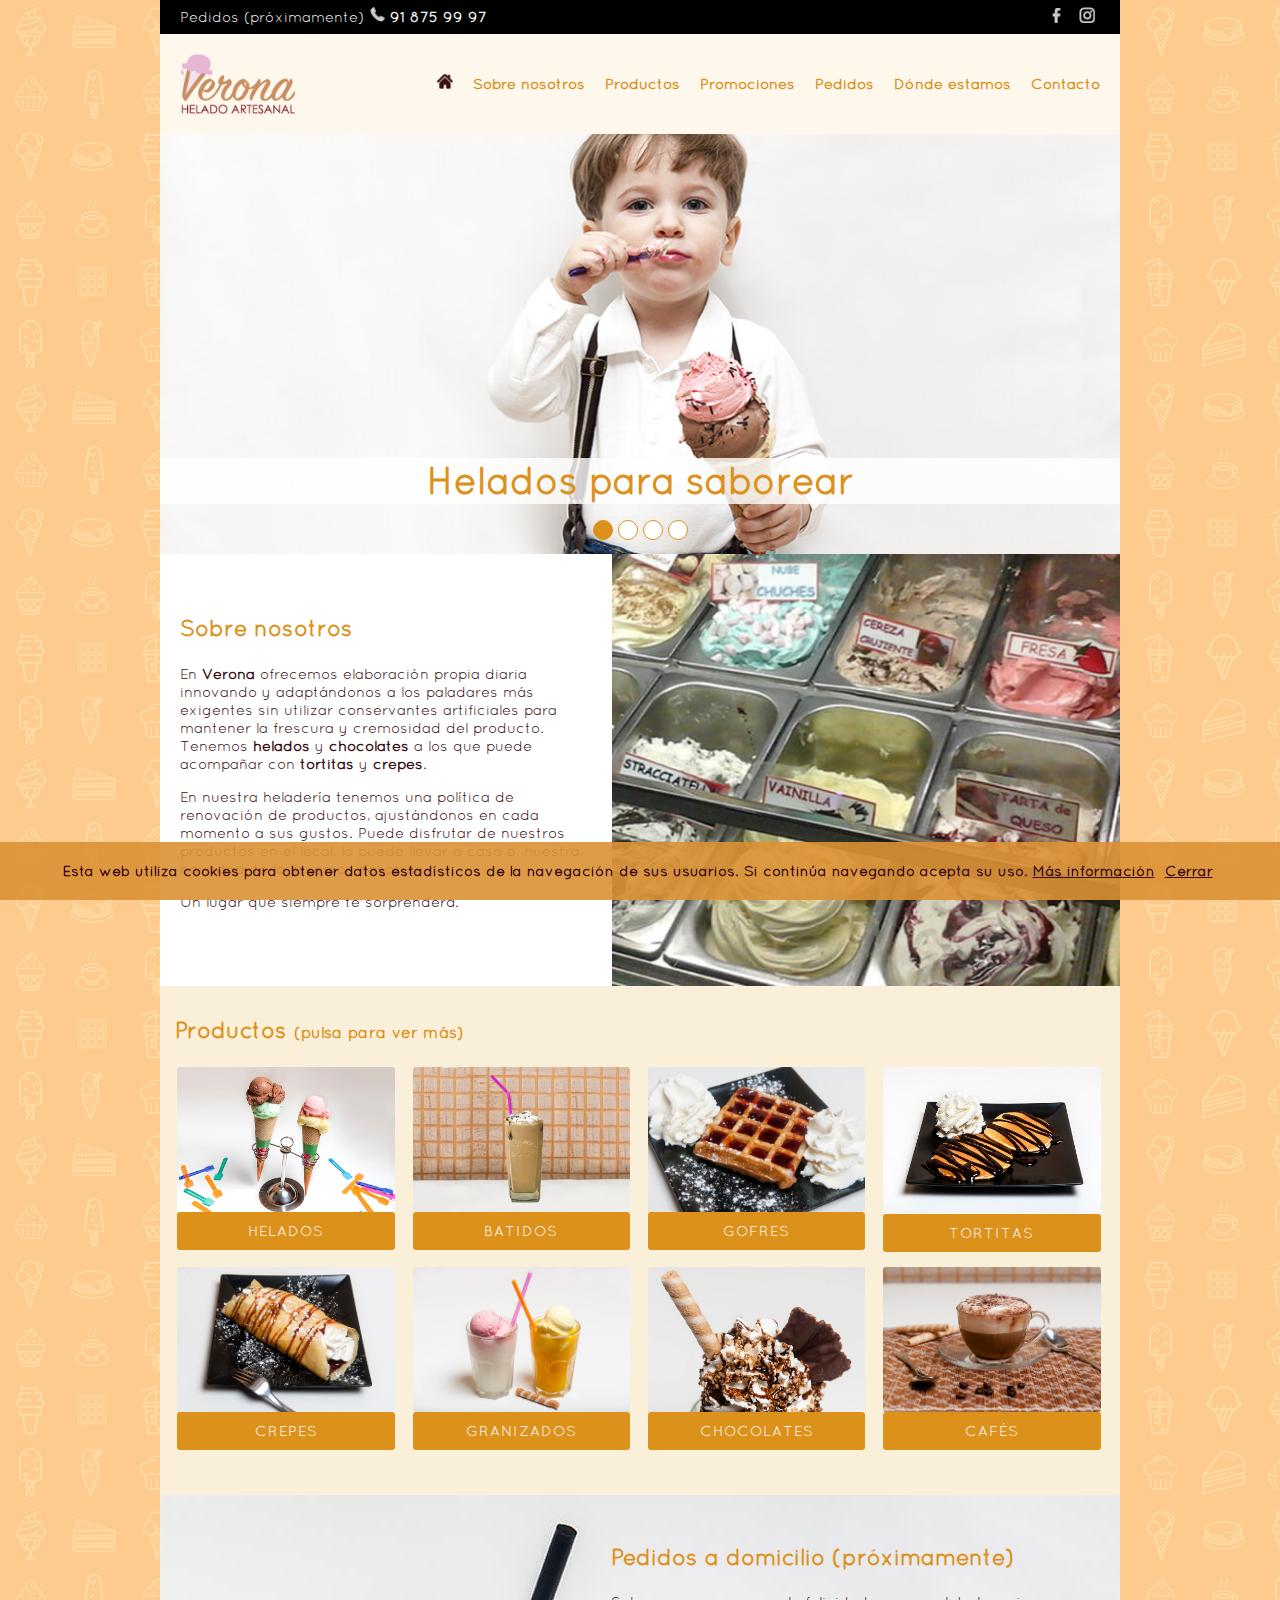
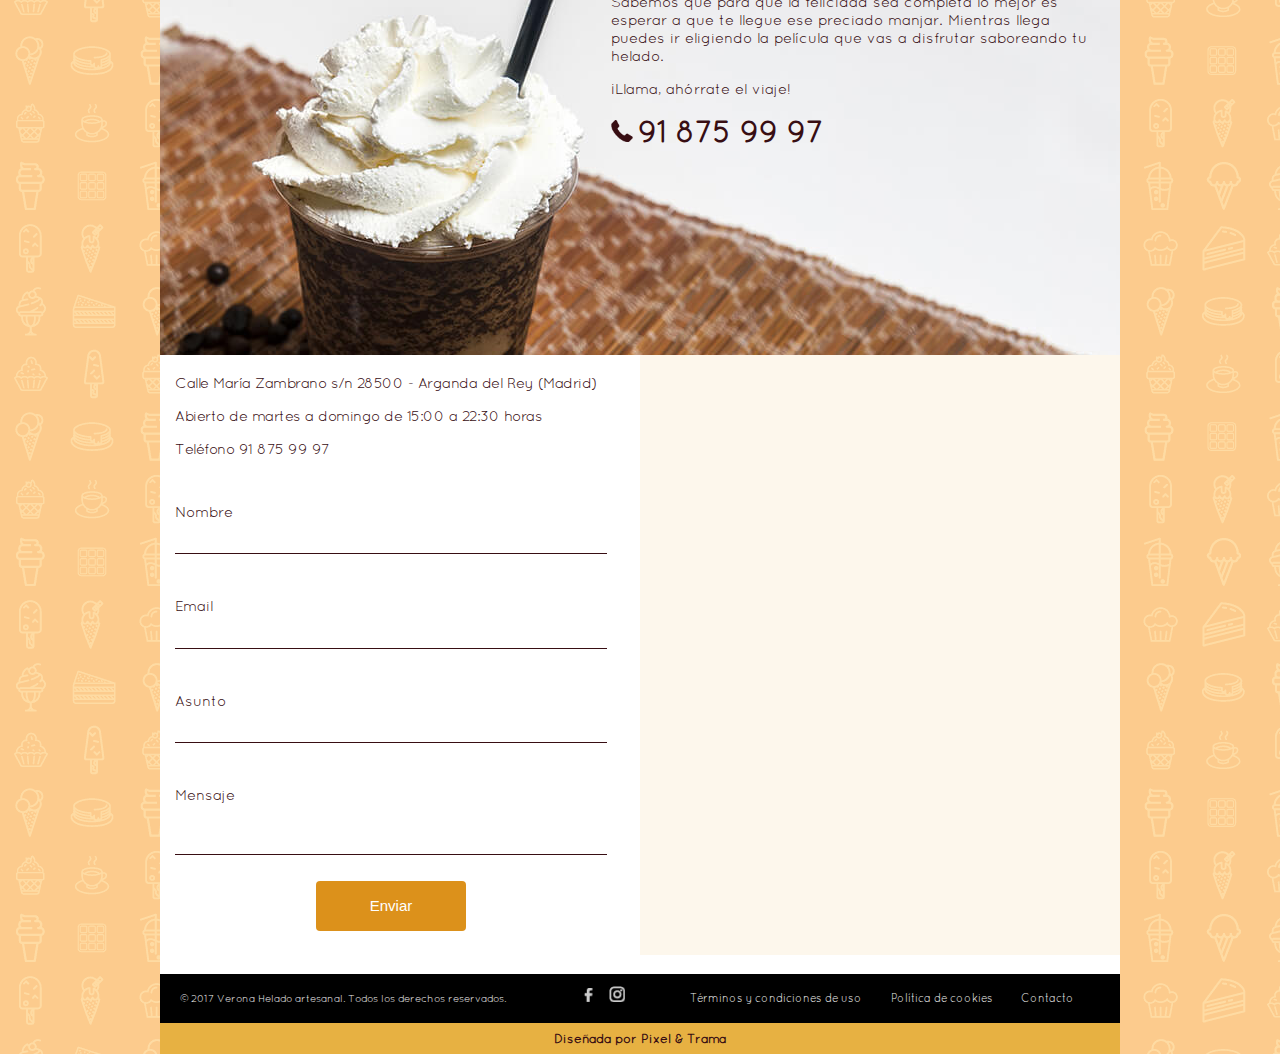
<file: index.html>
<!DOCTYPE html>
<html>
    <head>
        <title>Verona Helado artesanal</title>
        <meta charset="UTF-8">
        <meta name="viewport" content="width=device-width, initial-scale=1.0">
        <link href="styles.css" rel="stylesheet" type="text/css"/>
        <link href="responsive.css" rel="stylesheet" type="text/css"/>
        <script src="https://cdnjs.cloudflare.com/ajax/libs/jquery/3.1.0/jquery.min.js" type="text/javascript"></script>
        <link rel="shortcut icon" type="image/x-icon" href="images/favicon.ico" />
        <meta name="description" content="Verona Helado artesanal. Elaboración propia diaria de helados, chocolates, tortitas, crepes y muchos productos más.">
        <meta name="keywords" content="helado artesanal Verona, helados, cafés, granizados, crepes, batidos, gofres, tortitas, chocolates, pedido a domicilio, Arganda del Rey, ice creams, helados para llevar, take away">
    </head>
    <body>
        <div class="wrapper">
            <header>
                <div id="wrapperRRSS">
                    <div id="telefono">
                        <p>Pedidos (próximamente) <img src="[data-uri]" width="15" height="15"/> <a href="tel:+34918759997">91 875 99 97</a></p>
                    </div>
                    <div id="rrss">
                        <a href="https://www.facebook.com/VeronaHeladoArtesanal" id="logo2" target="_blank"></a>
<!--                        <a href="#" id="logo3" target="_blank"></a>-->
                        <a href="https://www.instagram.com/veronaheladoartesanal_" id="logo4" target="_blank"></a>
                    </div>
                </div>
                <a href="index.html"><img src="images/Verona_Helado_Artesanal-1.png" alt="Verona Helado Artesanal" id="logo_verona"></a>
                <div id="btnMenu"><a id="btnMenu" href="#"><span></span></a></div>
                <nav id="menu">
                    <ul>
                        <li><a href="index.html" id="logo1"></a></li>
                        <li><a href="#sobrenosotros">Sobre nosotros</a></li>
                        <li><a href="#sabores">Productos</a></li>
                        <li><a href="promociones.html">Promociones</a></li>
                        <li><a href="#pedidos">Pedidos</a></li>
                        <li><a href="#contacto">Dónde estamos</a></li>
                        <li><a href="#contacto">Contacto</a></li>
                    </ul>
                </nav>
                
            </header>
            <main>
                <div id="slider">
                    <div id="content_slider" class="slider_animate">
                    </div>
                    <div id="content_btn">
                    </div>
                </div>
                <section id="sobrenosotros">
                    <article class="mitad">
                        <h2>Sobre nosotros</h2>
                        <p>En <strong>Verona</strong> ofrecemos elaboración propia diaria innovando y adaptándonos a los paladares más exigentes sin utilizar conservantes artificiales para mantener la frescura y cremosidad del producto. Tenemos <strong>helados</strong> y <strong>chocolates</strong> a los que puede acompañar con <strong>tortitas</strong> y <strong>crepes</strong>.</p>
                        <p>En nuestra heladería tenemos una  política de renovación de productos, ajustándonos en cada momento a sus gustos. Puede disfrutar de nuestros productos en el local, lo puede llevar a casa o, nuestra novedad, te lo llevamos nosotros.</p>
                        <p>Un lugar que siempre te sorprenderá.</p>
                    </article>
<!--                    <picture class="imgs_lado_der">
                        <source srcset="images/imgs/Mostrador_Verona_helado_artesanal_small.jpg" media="(max-width:479px)">
                        <source srcset="images/imgs/Mostrador_Verona_helado_artesanal_medium.jpg" media="(max-width:768px)">
                        <img src="images/imgs/Mostrador_Verona_helado_artesanal_big.jpg" alt="Establecimiento"/>
                    </picture>-->
<img class="imgs_lado_der" src="images/imgs/Mostrador_Verona_helado_artesanal_big.jpg" alt="Establecimiento"/>
<!--                    <img class="imgs_lado_der" src="images/imgs/ice-cream-480px.jpg" alt="local">-->
                </section>
                <section id="sabores">
                    <h2>Productos <span>(pulsa para ver más)</span></h2>
                    <div class="carta1">
                        <div class="carta2">
                            <div class="carta3">
                                <a href="sabores.html">
                                    <img class="imgsSabores" src="images/imgs/Sabores/Helados.jpg" alt="Helados">
                                    <div class="productoSabores">Helados</div>
                                </a>
                            </div>
                        </div>
                    </div>
                    <div class="carta1">
                        <div class="carta2">
                            <div class="carta3">
                                <a href="sabores.html">
                                    <img class="imgsSabores" src="images/imgs/Sabores/Batidos.jpg" alt="Batidos">
                                    <div class="productoSabores">Batidos</div>
                                </a>
                            </div>
                        </div>
                    </div>
                    <div class="carta1">
                        <div class="carta2">
                            <div class="carta3">
                                <a href="sabores.html">
                                    <img class="imgsSabores" src="images/imgs/Sabores/Gofres.jpg" alt="Gofres">
                                    <div class="productoSabores">Gofres</div>
                                </a>
                            </div>
                        </div>
                    </div>
                    <div class="carta1">
                        <div class="carta2">
                            <div class="carta3">
                                <a href="sabores.html">
                                    <img class="imgsSabores" src="images/imgs/Sabores/Tortitas.jpg" alt="Tortitas">
                                    <div class="productoSabores">Tortitas</div>
                                </a>
                            </div>
                        </div>
                    </div>
                    <div class="carta1">
                        <div class="carta2">
                            <div class="carta3">
                                <a href="sabores.html">
                                    <img class="imgsSabores" src="images/imgs/Sabores/Crepes.jpg" alt="">
                                    <div class="productoSabores">Crepes</div>
                                </a>
                            </div>
                        </div>
                    </div>
                    <div class="carta1">
                        <div class="carta2">
                            <div class="carta3">
                                <a href="sabores.html">
                                    <img class="imgsSabores" src="images/imgs/Sabores/Granizados.jpg" alt="Granizados">
                                    <div class="productoSabores">Granizados</div>
                                </a>
                            </div>
                        </div>
                    </div>
                    <div class="carta1">
                        <div class="carta2">
                            <div class="carta3">
                                <a href="sabores.html">
                                    <img class="imgsSabores" src="images/imgs/Sabores/Chocolates.jpg" alt="Chocolates">
                                    <div class="productoSabores">Chocolates</div>
                                </a>
                            </div>
                        </div>
                    </div>
                    <div class="carta1">
                        <div class="carta2">
                            <div class="carta3">
                                <a href="sabores.html">
                                    <img class="imgsSabores" src="images/imgs/Sabores/Cafes.jpg" alt="Cafés">
                                    <div class="productoSabores">Cafés</div>
                                </a>
                            </div>
                        </div>
                    </div>
                </section>
                <section id="pedidos">
                    <article> 
                        <h2>Pedidos a domicilio (próximamente)</h2>
                        <p>Sabemos que para que la felicidad sea completa lo mejor es esperar a que te llegue ese preciado manjar. Mientras llega puedes ir eligiendo la película que vas a disfrutar saboreando tu helado.</p>
                        <p>¡Llama, ahórrate el viaje!</p>
                        <p><img src="[data-uri]" width="22" height="22"/> <span><a href="tel:+34918759997">91 875 99 97</a></span></p>
                    </article>
                </section>
                <section>
                    <article id="contacto">
                        <form class="formContacto" action="formulario.php" method="post">
                            <div id="direccion">
                                <p>Calle María Zambrano s/n 28500 - Arganda del Rey (Madrid)</p>
                                <p>Abierto de martes a domingo de 15:00 a 22:30 horas</p>
                                <p>Teléfono <a href="tel:+34918759997">91 875 99 97</a></p>
                            </div>
                                <label>Nombre</label>
                                <input type="text" name="name" required>
                                <label>Email</label>
                                <input type="email" name="email" required>
                                <label>Asunto</label>
                                <input type="text" name="subject" required>
                                <label>Mensaje</label>
                                <textarea name="message" required rows="3"></textarea>
                                <div>
                                    <?php
                                        if (isset($success)) {
                                        echo "Message successfully sent";
                                        }
                                        else {
                                        echo  "Message Sending Failed, try again";
                                    }?>
                                </div>
                                <input id="submit" type="submit" value="Enviar">
                        </form>
    
                        <div id="mapa">
                            <div class="velomapa" onclick="style.display='none'"></div>
                            <iframe src="https://www.google.com/maps/embed?pb=!1m14!1m8!1m3!1d3042.826911467263!2d-3.442819!3d40.301802!3m2!1i1024!2i768!4f13.1!3m3!1m2!1s0x0%3A0x98099f5f93ff63d7!2sHeladeriaTentaciones!5e0!3m2!1ses!2ses!4v1481498311987" width="480" height="600" frameborder="2" style="border:0;float: right;" allowfullscreen></iframe>
                        </div>
                    </article>
                </section>
                <a href="#" id="btnUP">Subir</a>
            </main>
            <footer>
                <p>© 2017 Verona Helado artesanal. Todos los derechos reservados.</p>
                <div>
                    <a href="https://www.facebook.com/VeronaHeladoArtesanal" id="logo2" target="_blank"></a>
<!--                    <a href="#" id="logo3" target="_blank"></a>-->
                    <a href="https://www.instagram.com/veronaheladoartesanal_" id="logo4" target="_blank"></a>
                </div>
                <ul id="legal">
                    <li style="padding-left: 0"><a href="terminos_y_condiciones.html" target="_blank">Términos y condiciones de uso</a></li>
                    <li><a href="politicadecookies.html" target="_blank">Política de cookies</a></li>
                    <li><a href="index.html#contacto">Contacto</a></li>
                </ul>
                
            </footer>
            <div id="designby"><p>Diseñada por <a href="https://es.linkedin.com/in/jaime-mena-martinez" target="_blank">Pixel & Trama</a></p></div>
        </div>
        <div id="cookiesWrap">
            <div id="infobox">
                <p>Esta web utiliza cookies para obtener datos estadísticos de la navegación de sus usuarios. Si continúa navegando acepta su uso.
                <a href="politicadecookies.html" target="_blank">Más información</a>
                <a onclick="aceptar_cookies();" style="cursor:pointer;">Cerrar</a></p>
            </div>
        </div>
        <script src="js/slider.js" type="text/javascript"></script>
        <script src="js/menu.js" type="text/javascript"></script>
        <script src="js/cookies.js" type="text/javascript"></script>
    </body>
</html>
</file>
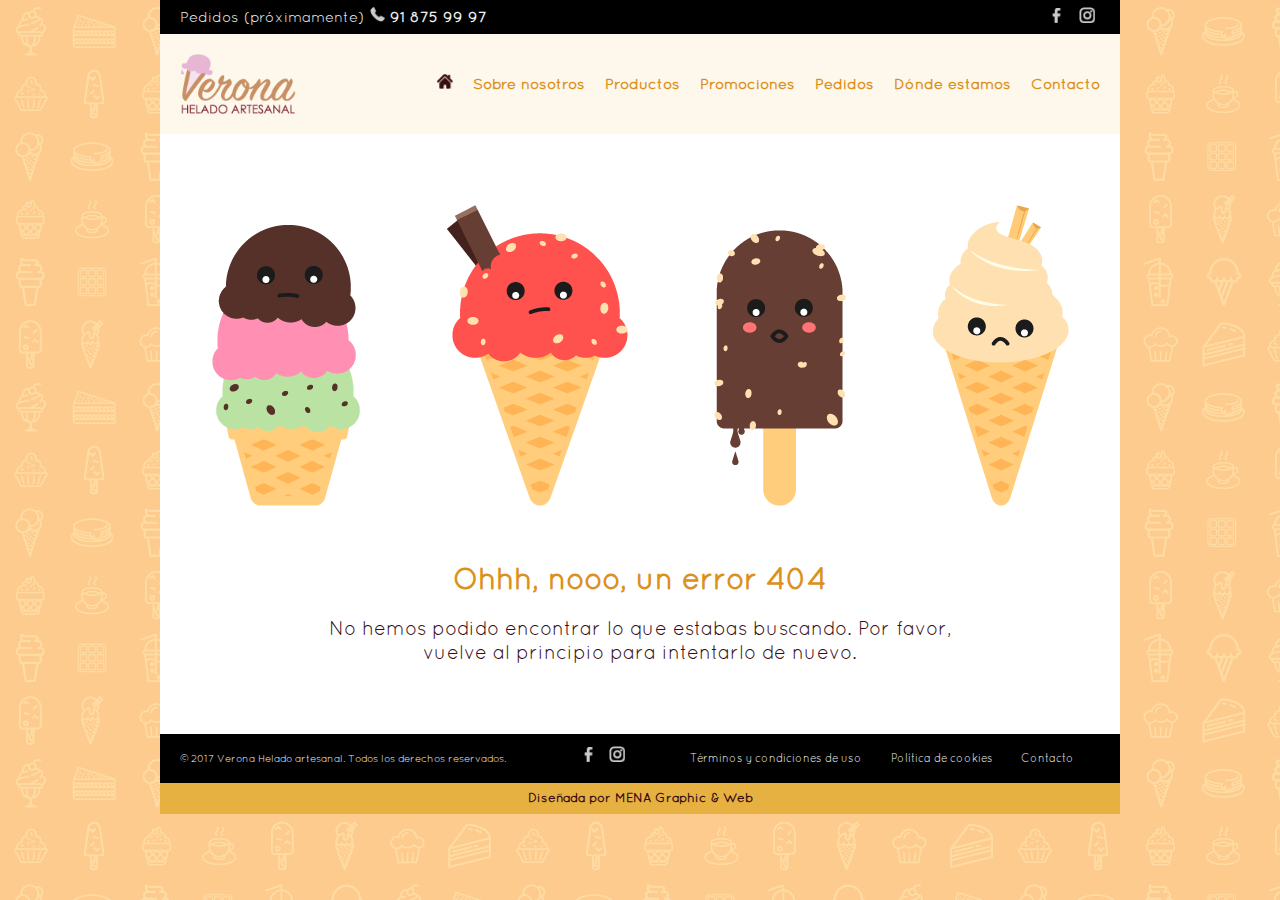
<file: error_404.html>
<!DOCTYPE html>
<html>
    <head>
        <title>Verona Helado artesanal</title>
        <meta charset="UTF-8">
        <meta name="viewport" content="width=device-width, initial-scale=1.0">
        <link href="styles.css" rel="stylesheet" type="text/css"/>
        <link href="responsive.css" rel="stylesheet" type="text/css"/>
        <script src="https://cdnjs.cloudflare.com/ajax/libs/jquery/3.1.0/jquery.min.js" type="text/javascript"></script>
        <link rel="shortcut icon" type="image/x-icon" href="images/favicon.ico" />
        <meta name="description" content="Verona Helado artesanal. Elaboración propia diaria de helados, chocolates, tortitas, crepes y muchos productos más.">
        <meta name="keywords" content="heladería artesana Verona, helados, cafés, granizados, crepes, batidos, gofres, tortitas, chocolates, pedido a domicilio, Arganda del Rey, ice creams, helados para llevar, take away">
    </head>
    <body>
        <div class="wrapper">
            <header>
                <div id="wrapperRRSS">
                    <div id="telefono">
                        <p>Pedidos (próximamente) <img src="[data-uri]" width="15" height="15"/> <a href="tel:+34918759997">91 875 99 97</a></p>
                    </div>
                    <div id="rrss">
                        <a href="https://www.facebook.com/VeronaHeladoArtesanal" id="logo2" target="_blank"></a>
<!--                        <a href="#" id="logo3" target="_blank"></a>-->
                        <a href="https://www.instagram.com/veronaheladoartesanal_" id="logo4" target="_blank"></a>
                    </div>
                </div>
                <a href="index.html"><img src="images/Verona_Helado_Artesanal-1.png" alt="Verona Helado Artesanal" id="logo_verona"></a>
                <div id="btnMenu"><a id="btnMenu" href="#"><span></span></a></div>
                <nav id="menu">
                    <ul>
                        <li><a href="index.html" id="logo1" style="float:none"></a></li>
                        <li><a href="http://veronaheladoartesanal.hol.es/index.html#sobrenosotros">Sobre nosotros</a></li>
                        <li><a href="http://veronaheladoartesanal.hol.es/index.html#sabores">Productos</a></li>
                        <li><a href="promociones.html">Promociones</a></li>
                        <li><a href="http://veronaheladoartesanal.hol.es/index.html#pedidos">Pedidos</a></li>
                        <li><a href="http://veronaheladoartesanal.hol.es/index.html#contacto">Dónde estamos</a></li>
                        <li><a href="http://veronaheladoartesanal.hol.es/index.html#contacto">Contacto</a></li>
                    </ul>
                </nav>
                
            </header>
            <main id="error404Main">
                <picture id="error404">
                    <source media="(max-width:479px)" srcset="images/error404_small.png">
                    <source media="(max-width:768px)" srcset="images/error404_medium.png">
                    <source media="(min-width:769px)" srcset="images/error404_big.png">
                    <img src="images/error404_big.png" alt="Establecimiento"/>
                </picture>
                <div id="error404Txt">
                    <h2>Ohhh, nooo, un error 404</h2>
                    <p id="error404Txt2">No hemos podido encontrar lo que estabas buscando. Por favor, vuelve al principio para intentarlo de nuevo.</p>
                </div>
                
                <a href="#" id="btnUP">Subir</a>
            </main>
            <footer>
                <p>© 2017 Verona Helado artesanal. Todos los derechos reservados.</p>
                <div>
                    <a href="https://www.facebook.com/VeronaHeladoArtesanal" id="logo2" target="_blank"></a>
<!--                    <a href="#" id="logo3" target="_blank"></a>-->
                    <a href="https://www.instagram.com/veronaheladoartesanal_" id="logo4" target="_blank"></a>
                </div>
                <ul id="legal">
                    <li style="padding-left: 0"><a href="terminos_y_condiciones.html" target="_blank">Términos y condiciones de uso</a></li>
                    <li><a href="politicadecookies.html" target="_blank">Política de cookies</a></li>
                    <li><a href="index.html#contacto">Contacto</a></li>
                </ul>
                
            </footer>
            <div id="designby"><p>Diseñada por <a href="https://es.linkedin.com/in/jaime-mena-martinez" target="_blank">MENA Graphic & Web</a></p></div>
        </div>
        <div id="cookiesWrap">
            <div id="infobox">
                <p>Esta web utiliza cookies para obtener datos estadísticos de la navegación de sus usuarios. Si continúa navegando acepta su uso.
                <a href="politicadecookies.html" target="_blank">Más información</a>
                <a onclick="aceptar_cookies();" style="cursor:pointer;">Cerrar</a></p>
            </div>
        </div>
        <script src="js/slider.js" type="text/javascript"></script>
        <script src="js/menu.js" type="text/javascript"></script>
        <script src="js/cookies.js" type="text/javascript"></script>
    </body>
</html>
</file>
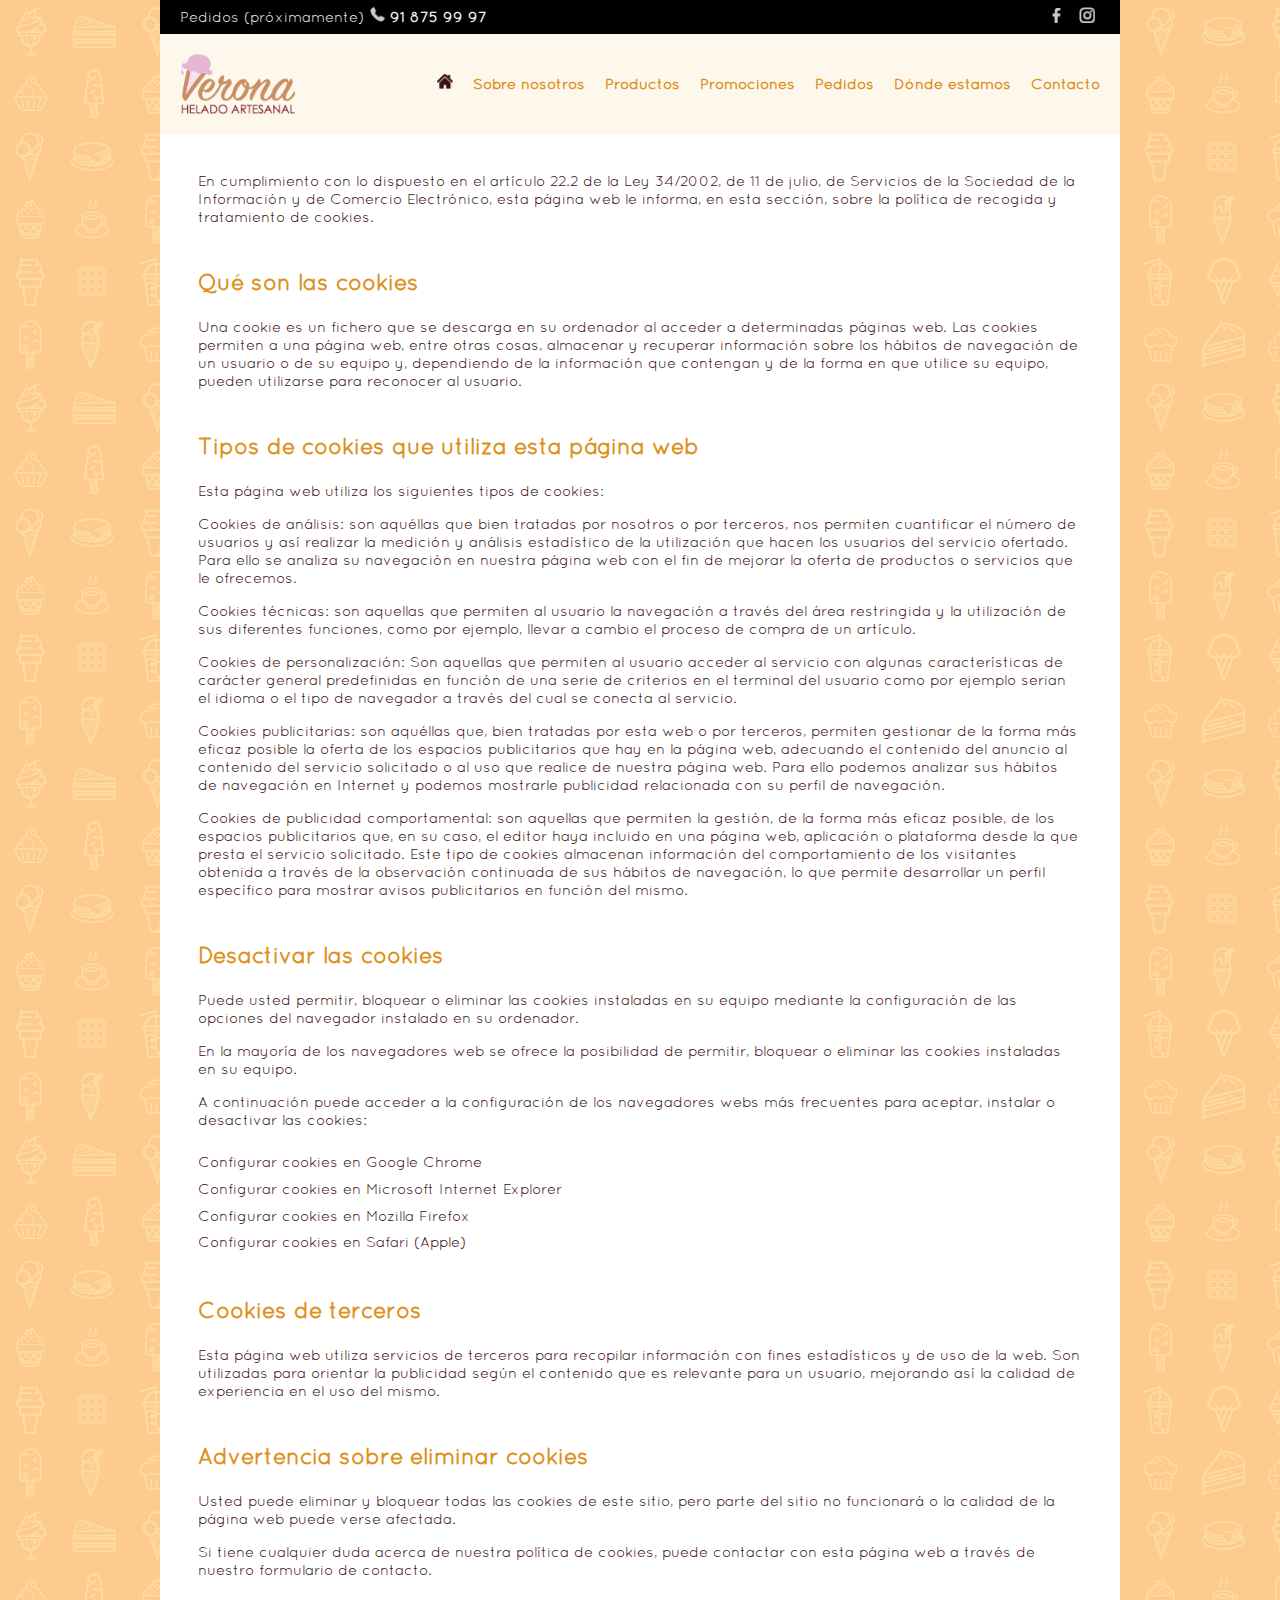
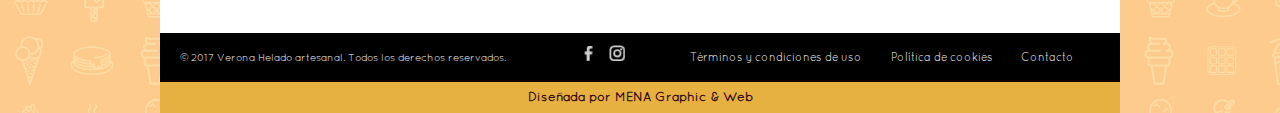
<file: politicadecookies.html>
<!DOCTYPE html>
<html>
    <head>
        <title>Verona Helado artesanal</title>
        <meta charset="UTF-8">
        <meta name="viewport" content="width=device-width, initial-scale=1.0">
        <link href="styles.css" rel="stylesheet" type="text/css"/>
        <link href="responsive.css" rel="stylesheet" type="text/css"/>
        <script src="https://cdnjs.cloudflare.com/ajax/libs/jquery/3.1.0/jquery.min.js" type="text/javascript"></script>
        <link rel="shortcut icon" type="image/x-icon" href="images/favicon.ico" />
        <meta name="description" content="Verona Helado artesanal. Elaboración propia diaria de helados, chocolates, tortitas, crepes y muchos productos más.">
        <meta name="keywords" content="heladería artesana Verona, helados, cafés, granizados, crepes, batidos, gofres, tortitas, chocolates, pedido a domicilio, Arganda del Rey, ice creams, helados para llevar, take away">
        <style>
            main{
                height: 100%;
            }
            section{
                overflow: hidden;
                margin: 4%;
            }
            #texto_cookies li{
                margin-top: 1%;
            }
            #texto_cookies li a:hover{
                color: #852E38;
                font-weight: 700;
            }
            h2{
                margin-top: 3%;
            }
        </style>
    </head>
    <body>
        <div class="wrapper">
            <header>
                <div id="wrapperRRSS">
                    <div id="telefono">
                        <p>Pedidos (próximamente) <img src="[data-uri]" width="15" height="15"/> <a href="tel:+34918759997">91 875 99 97</a></p>
                    </div>
                    <div id="rrss">
                        <a href="https://www.facebook.com/VeronaHeladoArtesanal" id="logo2" target="_blank"></a>
<!--                        <a href="#" id="logo3" target="_blank"></a>-->
                        <a href="https://www.instagram.com/veronaheladoartesanal_" id="logo4" target="_blank"></a>
                    </div>
                </div>
                <a href="index.html"><img src="images/Verona_Helado_Artesanal-1.png" alt="Verona Helado Artesanal" id="logo_verona"></a>
                <div id="btnMenu"><a id="btnMenu" href="#"><span></span></a></div>
                <nav id="menu">
                    <ul>
                        <li><a href="index.html" id="logo1"></a></li>
                        <li><a href="index.html#sobrenosotros">Sobre nosotros</a></li>
                        <li><a href="index.html#sabores">Productos</a></li>
                        <li><a href="promociones.html">Promociones</a></li>
                        <li><a href="index.html#pedidos">Pedidos</a></li>
                        <li><a href="index.html#contacto">Dónde estamos</a></li>
                        <li><a href="index.html#contacto">Contacto</a></li>
                    </ul>
                </nav>
                
            </header>
            <main>
                <section>
                    <article id="texto_cookies">
                        <p>En cumplimiento con lo dispuesto en el artículo 22.2 de la Ley 34/2002, de 11 de julio, de Servicios de la Sociedad de la Información y de Comercio Electrónico, esta página web le informa, en esta sección, sobre la política de recogida y tratamiento de cookies.</p>
                        <h2>Qué son las cookies</h2>
                        <p>Una cookie es un fichero que se descarga en su ordenador al acceder a determinadas páginas web. Las cookies permiten a una página web, entre otras cosas, almacenar y recuperar información sobre los hábitos de navegación de un usuario o de su equipo y, dependiendo de la información que contengan y de la forma en que utilice su equipo, pueden utilizarse para reconocer al usuario.</p>

                        <h2>Tipos de cookies que utiliza esta página web</h2>
                        <p>Esta página web utiliza los siguientes tipos de cookies:</p>
                        <p>Cookies de análisis: son aquéllas que bien tratadas por nosotros o por terceros, nos permiten cuantificar el número de usuarios y así realizar la medición y análisis estadístico de la utilización que hacen los usuarios del servicio ofertado. Para ello se analiza su navegación en nuestra página web con el fin de mejorar la oferta de productos o servicios que le ofrecemos.</p>
                        <p>Cookies técnicas: son aquellas que permiten al usuario la navegación a través del área restringida y la utilización de sus diferentes funciones, como por ejemplo, llevar a cambio el proceso de compra de un artículo.</p>
                        <p>Cookies de personalización: Son aquellas que permiten al usuario acceder al servicio con algunas características de carácter general predefinidas en función de una serie de criterios en el terminal del usuario como por ejemplo serian el idioma o el tipo de navegador a través del cual se conecta al servicio.</p>
                        <p>Cookies publicitarias: son aquéllas que, bien tratadas por esta web o por terceros, permiten gestionar de la forma más eficaz posible la oferta de los espacios publicitarios que hay en la página web, adecuando el contenido del anuncio al contenido del servicio solicitado o al uso que realice de nuestra página web. Para ello podemos analizar sus hábitos de navegación en Internet y podemos mostrarle publicidad relacionada con su perfil de navegación.</p>
                        <p>Cookies de publicidad comportamental: son aquellas que permiten la gestión, de la forma más eficaz posible, de los espacios publicitarios que, en su caso, el editor haya incluido en una página web, aplicación o plataforma desde la que presta el servicio solicitado. Este tipo de cookies almacenan información del comportamiento de los visitantes obtenida a través de la observación continuada de sus hábitos de navegación, lo que permite desarrollar un perfil específico para mostrar avisos publicitarios en función del mismo.</p>

                        <h2>Desactivar las cookies</h2>
                        <p>Puede usted permitir, bloquear o eliminar las cookies instaladas en su equipo mediante la configuración de las opciones del navegador instalado en su ordenador.</p>
                        <p>En la mayoría de los navegadores web se ofrece la posibilidad de permitir, bloquear o eliminar las cookies instaladas en su equipo.</p>
                        <p>A continuación puede acceder a la configuración de los navegadores webs más frecuentes para aceptar, instalar o desactivar las cookies:</p>
                        <ul>
                            <li><a href="https://support.google.com/chrome/answer/95647?hl=es" target="_blank">Configurar cookies en Google Chrome</a></li>
                            <li><a href="http://windows.microsoft.com/es-es/windows7/how-to-manage-cookies-in-internet-explorer-9" target="_blank">Configurar cookies en Microsoft Internet Explorer</a></li>
                            <li><a href="https://support.mozilla.org/es/kb/habilitar-y-deshabilitar-cookies-sitios-web-rastrear-preferencias?redirectlocale=es&amp;redirectslug=habilitar-y-deshabilitar-cookies-que-los-sitios-we" target="_blank">Configurar cookies en Mozilla Firefox</a></li>
                            <li><a href="https://support.apple.com/es-es/HT201265" target="_blank">Configurar cookies en Safari (Apple)</a></li>
                        </ul>
                        <br>
                        <h2>Cookies de terceros</h2>
                        <p>Esta página web utiliza servicios de terceros para recopilar información con fines estadísticos y de uso de la web. Son utilizadas para orientar la publicidad según el contenido que es relevante para un usuario, mejorando así la calidad de experiencia en el uso del mismo.</p>

                        <h2>Advertencia sobre eliminar cookies</h2>
                        <p>Usted puede eliminar y bloquear todas las cookies de este sitio, pero parte del sitio no funcionará o la calidad de la página web puede verse afectada.</p>
                        <p>Si tiene cualquier duda acerca de nuestra política de cookies, puede contactar con esta página web a través de nuestro formulario de contacto.</p>
                    </article>
                </section>
                
                <a href="#" id="btnUP">Subir</a>
            </main>
            <footer>
                <p>© 2017 Verona Helado artesanal. Todos los derechos reservados.</p>
                <div>
                    <a href="https://www.facebook.com/VeronaHeladoArtesanal" id="logo2" target="_blank"></a>
<!--                    <a href="#" id="logo3" target="_blank"></a>-->
                    <a href="https://www.instagram.com/veronaheladoartesanal_" id="logo4" target="_blank"></a>
                </div>
                <ul id="legal">
                    <li style="padding-left: 0"><a href="terminos_y_condiciones.html" target="_blank">Términos y condiciones de uso</a></li>
                    <li><a href="politicadecookies.html" target="_blank">Política de cookies</a></li>
                    <li><a href="index.html#contacto">Contacto</a></li>
                </ul>
                
            </footer>
            <div id="designby"><p>Diseñada por <a href="https://es.linkedin.com/in/jaime-mena-martinez" target="_blank">MENA Graphic & Web</a></p></div>
        </div>
        <div id="cookiesWrap">
            <div id="infobox">
                <p>Esta web utiliza cookies para obtener datos estadísticos de la navegación de sus usuarios. Si continúa navegando acepta su uso.
                <a href="politicadecookies.html" target="_blank">Más información</a>
                <a onclick="aceptar_cookies();" style="cursor:pointer;">Cerrar</a></p>
            </div>
        </div>
        <script src="js/slider.js" type="text/javascript"></script>
        <script src="js/menu.js" type="text/javascript"></script>
        <script src="js/cookies.js" type="text/javascript"></script>
    </body>
</html>
</file>
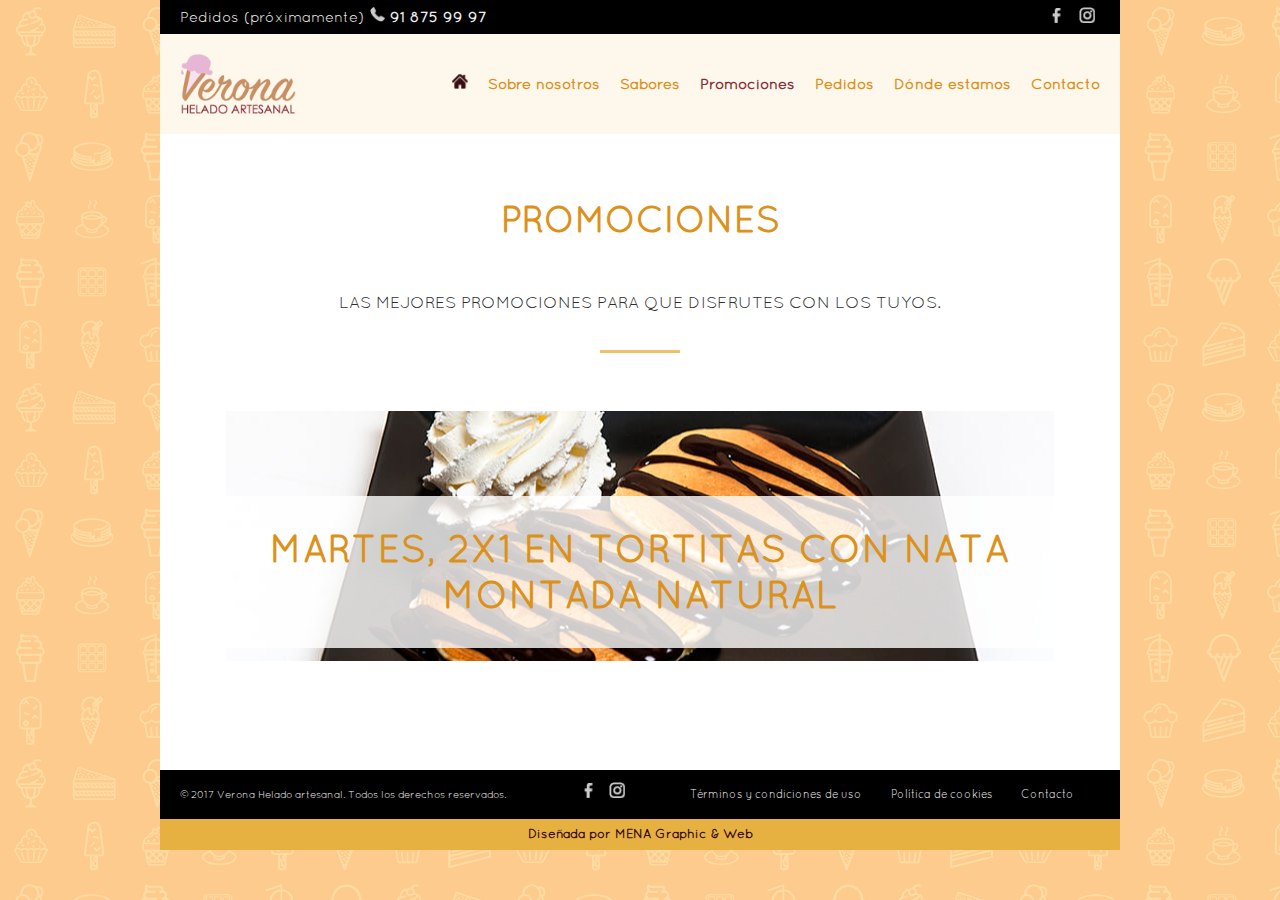
<file: promociones.html>
<!DOCTYPE html>
<html>
    <head>
        <title>Verona Helado artesanal</title>
        <meta charset="UTF-8">
        <meta name="viewport" content="width=device-width, initial-scale=1.0">
        <link href="styles.css" rel="stylesheet" type="text/css"/>
        <link href="responsive.css" rel="stylesheet" type="text/css"/>
        <script src="https://cdnjs.cloudflare.com/ajax/libs/jquery/3.1.0/jquery.min.js" type="text/javascript"></script>
        <link rel="shortcut icon" type="image/x-icon" href="images/favicon.ico" />
        <meta name="description" content="Verona Helado artesanal. Elaboración propia diaria de helados, chocolates, tortitas, crepes y muchos productos más.">
        <meta name="keywords" content="heladería artesana Verona, helados, cafés, granizados, crepes, batidos, gofres, tortitas, chocolates, pedido a domicilio, Arganda del Rey, ice creams, helados para llevar, take away">
        <style>
            main{
                height: 100%;
            }
            section{
                overflow: hidden;
                margin: 4%;
            }
            h2{
                margin-top: 3%;
            }
            
            .entradilla {
                padding-top: 50px;
                padding-bottom: 50px;
            }
            .tituloSabores {
                font-size:36px;
                line-height:40px;
                text-transform:uppercase;
                margin-bottom:15px;
                font-weight:600;
                text-align: center;
            }
            .parrafo {
                font-size:17px;
                line-height:24px;
                font-weight:normal;
                text-transform:uppercase;
                margin-bottom:15px;
                color:#2e2e2e;
                position:relative;
                text-align: center;
                margin-bottom:80px;
            }
            .parrafo:after {
                position:absolute;
                content:' ';
                background:rgba(231,177,66,.8);
                width:80px;
                height:3px;
                bottom:-22px;
                left:50%;
                margin-left:-40px;
            }
            
            @media only screen and (max-width: 380px){
                .tituloSabores{
                    font-size: 28px;
                }
                .parrafo{
                    font-size: 14px;
                }
                .col_25{
                    width: 97%;
                    margin-top: 7%;
                    margin-bottom: 0;
                }
                h1{
                    font-size: 1.5em;
                }
                .cadaSabor ul li{
                    font-size: 0.9em;
                }
                .textoPromo{
                    font-size: 2.3em;
                }
            }
            @media only screen and (max-width: 320px){
                .tituloSabores{
                    font-size: 28px;
                }
                .parrafo{
                    font-size: 14px;
                }
                .textoPromo{
                    font-size: 2em;
                }
            }
            
        </style>
    </head>
    <body>
        <div class="wrapper">
            <header>
                <div id="wrapperRRSS">
                    <div id="telefono">
                        <p>Pedidos (próximamente) <img src="[data-uri]" width="15" height="15"/> <a href="tel:+34918759997">91 875 99 97</a></p>
                    </div>
                    <div id="rrss">
                        <a href="https://www.facebook.com/VeronaHeladoArtesanal" id="logo2" target="_blank"></a>
<!--                        <a href="#" id="logo3" target="_blank"></a>-->
                        <a href="https://www.instagram.com/veronaheladoartesanal_" id="logo4" target="_blank"></a>
                    </div>
                </div>
                <a href="index.html"><img src="images/Verona_Helado_Artesanal-1.png" alt="Verona Helado Artesanal" id="logo_verona"></a>
                <div id="btnMenu"><a id="btnMenu" href="#"><span></span></a></div>
                <nav id="menu">
                    <ul>
                        <li><a href="index.html" id="logo1"></a></li>
                        <li><a href="index.html#sobrenosotros">Sobre nosotros</a></li>
                        <li><a href="index.html#sabores">Sabores</a></li>
                        <li><a href="promociones.html">Promociones</a></li>
                        <li><a href="index.html#pedidos">Pedidos</a></li>
                        <li><a href="index.html#contacto">Dónde estamos</a></li>
                        <li><a href="index.html#contacto">Contacto</a></li>
                    </ul>
                </nav>
                
            </header>
            <main>
                <section>
                    <article>
                        <h2 class="tituloSabores">Promociones</h2>
                        <p class="parrafo">Las mejores promociones para que disfrutes con los tuyos.</p>
<!--                        <div class="promo">
                            <div class="promo2">
                                <a href="#">
                                    <div class="imagenPromo1"></div>
                                    <div class="textoPromo">Lunes, 2x1 en helados</div>
                                </a>
                            </div>
                        </div>-->
                        <div class="promo">
                            <div class="promo2">
                                <a href="#">
                                    <div class="imagenPromo2"></div>
                                    <div class="textoPromo">Martes, 2x1 en tortitas con nata montada natural</div>
                                </a>
                            </div>
                        </div>
                    </article>
                </section>
                
                <a href="#" id="btnUP">Subir</a>
            </main>
            <footer>
                <p>© 2017 Verona Helado artesanal. Todos los derechos reservados.</p>
                <div>
                    <a href="https://www.facebook.com/VeronaHeladoArtesanal" id="logo2" target="_blank"></a>
<!--                    <a href="#" id="logo3" target="_blank"></a>-->
                    <a href="https://www.instagram.com/veronaheladoartesanal_" id="logo4" target="_blank"></a>
                </div>
                <ul id="legal">
                    <li style="padding-left: 0"><a href="terminos_y_condiciones.html" target="_blank">Términos y condiciones de uso</a></li>
                    <li><a href="politicadecookies.html" target="_blank">Política de cookies</a></li>
                    <li><a href="index.html#contacto">Contacto</a></li>
                </ul>
                
            </footer>
            <div id="designby"><p>Diseñada por <a href="https://es.linkedin.com/in/jaime-mena-martinez" target="_blank">MENA Graphic & Web</a></p></div>
        </div>
        <div id="cookiesWrap">
            <div id="infobox">
                <p>Esta web utiliza cookies para obtener datos estadísticos de la navegación de sus usuarios. Si continúa navegando acepta su uso.
                <a href="politicadecookies.html" target="_blank">Más información</a>
                <a onclick="aceptar_cookies();" style="cursor:pointer;">Cerrar</a></p>
            </div>
        </div>
        <script src="js/slider.js" type="text/javascript"></script>
        <script src="js/menu.js" type="text/javascript"></script>
        <script src="js/cookies.js" type="text/javascript"></script>
    </body>
</html>
</file>
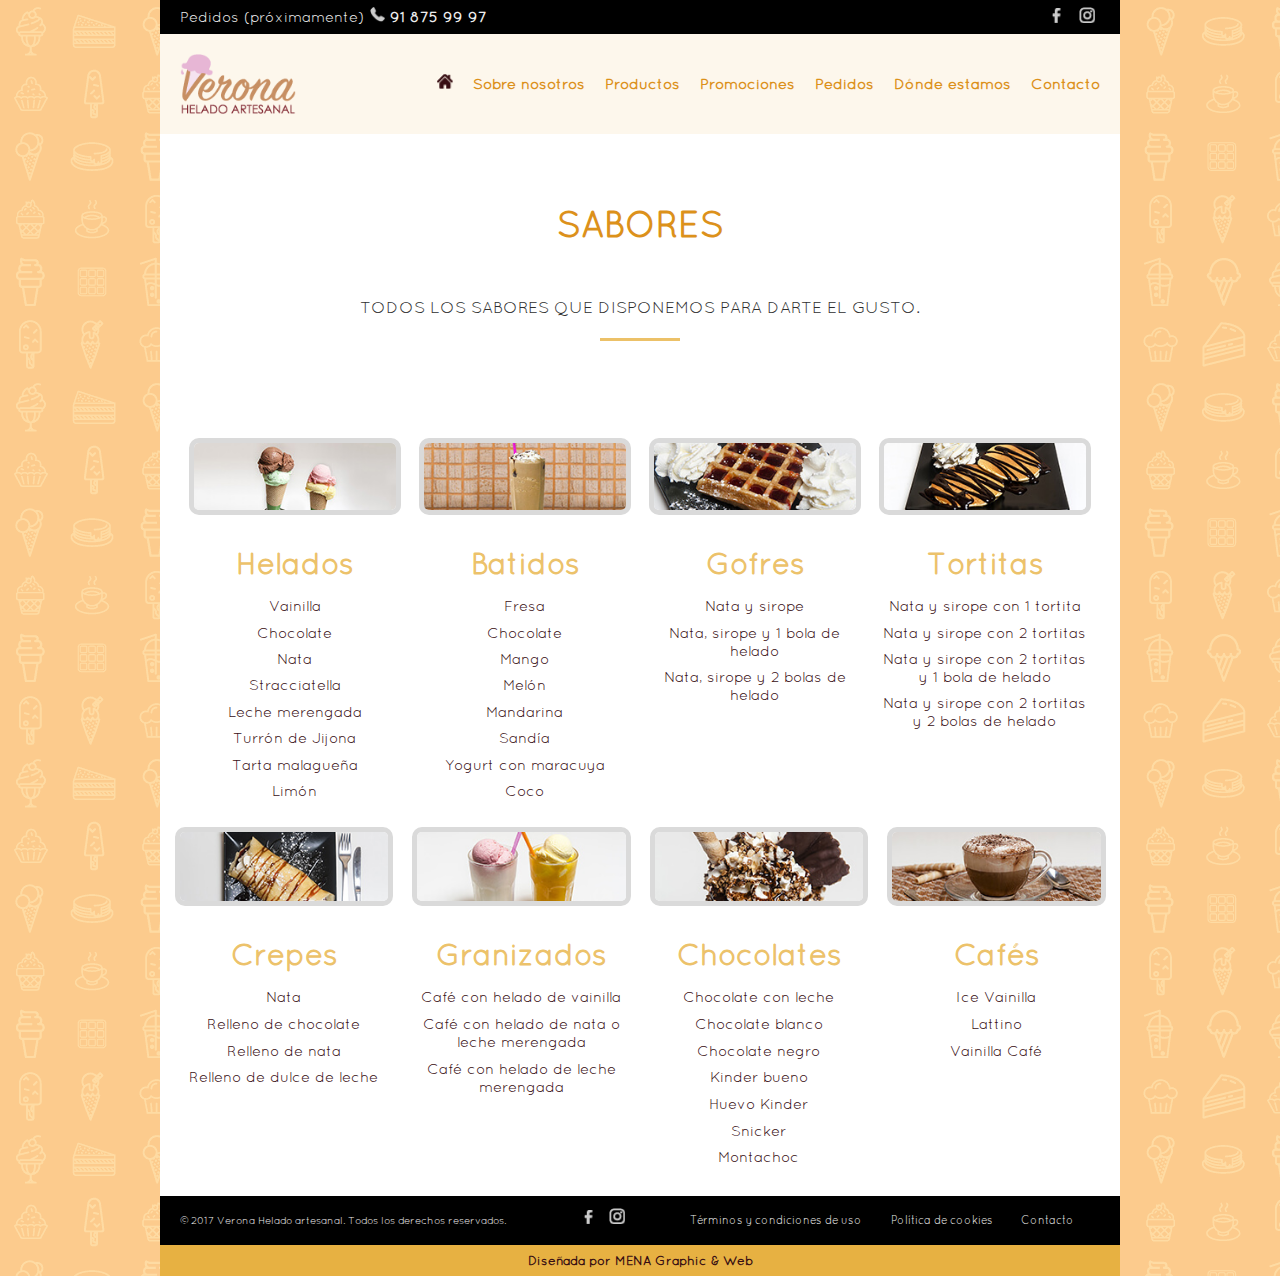
<file: sabores.html>
<!DOCTYPE html>
<html>
    <head>
        <title>Verona Helado artesanal</title>
        <meta charset="UTF-8">
        <meta name="viewport" content="width=device-width, initial-scale=1.0">
        <link href="styles.css" rel="stylesheet" type="text/css"/>
        <link href="responsive.css" rel="stylesheet" type="text/css"/>
        <script src="https://cdnjs.cloudflare.com/ajax/libs/jquery/3.1.0/jquery.min.js" type="text/javascript"></script>
        <link rel="shortcut icon" type="image/x-icon" href="images/favicon.ico" />
        <meta name="description" content="Verona Helado artesanal. Elaboración propia diaria de helados, chocolates, tortitas, crepes y muchos productos más.">
        <meta name="keywords" content="helado artesanal Verona, helados, cafés, granizados, crepes, batidos, gofres, tortitas, chocolates, pedido a domicilio, Arganda del Rey, ice creams, helados para llevar, take away">
        
        <style>
            main{
                padding: 20px;
                height: 100%;
            }
            .cadaSabor {
                text-align: center;
                margin:0 auto;
            }
            .cadaSabor ul li{
                padding-bottom: 4%;
            }
            .tipoSabor {
                color:rgba(231,177,66,.8);
                text-align: center;
                margin:0 auto;
                padding-top: 30px;
                padding-bottom: 15px;
            }
            .imgsSabores img {
                border-radius:10px;
                -webkit-border-radius:10px;
                -moz-border-radius:10px;
                -o-border-radius:10px;
                -ms-border-radius:10px;
                border: 5px solid #dadada;
                display: block;
                margin: auto;
                margin-top: 30px;
                width: 100%;
            }
            .entradilla {
                padding-top: 50px;
                padding-bottom: 50px;
            }
            .tituloSabores {
                font-size:36px;
                line-height:40px;
                text-transform:uppercase;
                margin-bottom:15px;
                font-weight:600;
                text-align: center;
            }
            .parrafo {
                font-size: 17px;
                line-height:24px;
                font-weight:normal;
                text-transform:uppercase;
                margin-bottom:15px;
                color:#2e2e2e;
                position:relative;
                text-align: center;
                margin-bottom:80px;
            }
            .parrafo:after {
                position:absolute;
                content:' ';
                background:rgba(231,177,66,.8);
                width:80px;
                height:3px;
                bottom:-22px;
                left:50%;
                margin-left:-40px;
            }

            .columna{
                margin-right:-15px;
                margin-left:-15px
            }

            .col_25{
                width:23%;
                margin: 1%;
                height: 370px;
                float: left;
            }

            @media only screen and (max-width: 380px){
                .tituloSabores{
                    font-size: 28px;
                }
                .parrafo{
                    font-size: 14px;
                }
                .col_25{
                    width: 97%;
                    margin-top: 7%;
                    margin-bottom: 0;
                }
                h1{
                    font-size: 1.5em;
                }
                .cadaSabor ul li{
                    font-size: 0.9em;
                }
            }
            @media only screen and (max-width: 320px){
                .tituloSabores{
                    font-size: 28px;
                }
                .parrafo{
                    font-size: 14px;
                }
                .col_25{
                    width: 100%;
                }
                h1{
                    font-size: 1.5em;
                }
                .cadaSabor ul li{
                    font-size: 0.9em;
                }
            }

            </style>
        
    </head>
    <body>
        <div class="wrapper">
            <header>
                <div id="wrapperRRSS">
                    <div id="telefono">
                        <p>Pedidos (próximamente) <img src="[data-uri]" width="15" height="15"/> <a href="tel:+34918759997">91 875 99 97</a></p>
                    </div>
                    <div id="rrss">
                        <a href="https://www.facebook.com/VeronaHeladoArtesanal" id="logo2" target="_blank"></a>
<!--                        <a href="#" id="logo3" target="_blank"></a>-->
                        <a href="https://www.instagram.com/veronaheladoartesanal_" id="logo4" target="_blank"></a>
                    </div>
                </div>
                <a href="index.html"><img src="images/Verona_Helado_Artesanal-1.png" alt="Verona Helado Artesanal" id="logo_verona"></a>
                <div id="btnMenu"><a id="btnMenu" href="#"><span></span></a></div>
                <nav id="menu">
                    <ul>
                        <li><a href="index.html" id="logo1"></a></li>
                        <li><a href="index.html#sobrenosotros">Sobre nosotros</a></li>
                        <li><a href="index.html#sabores">Productos</a></li>
                        <li><a href="promociones.html">Promociones</a></li>
                        <li><a href="index.html#pedidos">Pedidos</a></li>
                        <li><a href="index.html#contacto">Dónde estamos</a></li>
                        <li><a href="index.html#contacto">Contacto</a></li>
                    </ul>
                </nav>
                
            </header>
            <main>
                <div>
                    <div class="entradilla">
                        <h2 class="tituloSabores">Sabores</h2>
                        <p class="parrafo">Todos los sabores que disponemos para darte el gusto.</p>
                    <div>
                        <div class="col_25">
                            <div class="imgsSabores"><img src="images/imgs/Sabores/240x80/Helados.jpg" alt="Helados"></div>
                            <div class="tipoSabor"><h1>Helados</h1></div>
                            <div class="cadaSabor ">
                                <ul>
                                    <li>Vainilla</li>
                                    <li>Chocolate</li>
                                    <li>Nata</li>
                                    <li>Stracciatella</li>
                                    <li>Leche merengada</li>
                                    <li>Turrón de Jijona</li>
                                    <li>Tarta malagueña</li>
                                    <li>Limón</li>
                                </ul>
                            </div>
                        </div>
                        <div class="col_25">
                            <div class="imgsSabores "><img src="images/imgs/Sabores/240x80/Batidos.jpg" alt="Batidos"></div>
                            <div class="tipoSabor"><h1>Batidos</h1></div>
                            <div class="cadaSabor ">
                                <ul>
                                    <li>Fresa</li>
                                    <li>Chocolate</li>
                                    <li>Mango</li>
                                    <li>Melón</li>
                                    <li>Mandarina</li>
                                    <li>Sandía</li>
                                    <li>Yogurt con maracuya</li>
                                    <li>Coco</li>
                                </ul>
                            </div>
                        </div>
                        <div class="col_25">
                            <div class="imgsSabores "><img src="images/imgs/Sabores/240x80/Gofres.jpg" alt="Gofres"></div>
                            <div class="tipoSabor"><h1>Gofres</h1></div>
                            <div class="cadaSabor ">
                                <ul>
                                    <li>Nata y sirope</li>
                                    <li>Nata, sirope y 1 bola de helado</li>
                                    <li>Nata, sirope y 2 bolas de helado</li>
                                </ul>
                            </div>
                        </div>
                        <div class="col_25">
                            <div class="imgsSabores "><img src="images/imgs/Sabores/240x80/Tortitas.jpg" alt="Tortitas"></div>
                            <div class="tipoSabor"><h1>Tortitas</h1></div>
                            <div class="cadaSabor ">
                                <ul>
                                    <li>Nata y sirope con 1 tortita</li>
                                    <li>Nata y sirope con 2 tortitas</li>
                                    <li>Nata y sirope con 2 tortitas y 1 bola de helado</li>
                                    <li>Nata y sirope con 2 tortitas y 2 bolas de helado</li>
                                </ul>
                            </div>
                        </div>
                    </div>
                    <div class="columna">
                        <div class="col_25">
                            <div class="imgsSabores "><img src="images/imgs/Sabores/240x80/Crepes.jpg" alt="Crepes"></div>
                            <div class="tipoSabor"><h1>Crepes</h1></div>
                            <div class="cadaSabor ">
                                <ul>
                                    <li>Nata</li>
                                    <li>Relleno de chocolate</li>
                                    <li>Relleno de nata</li>
                                    <li>Relleno de dulce de leche</li>
                                </ul>
                            </div>
                        </div>
                        <div class="col_25">
                            <div class="imgsSabores "><img src="images/imgs/Sabores/240x80/Granizados.jpg" alt="Granizados"></div>
                            <div class="tipoSabor"><h1>Granizados</h1></div>
                            <div class="cadaSabor ">
                                <ul>
                                    <li>Café con helado de vainilla</li>
                                    <li>Café con helado de nata o leche merengada</li>
                                    <li>Café con helado de leche merengada</li>
                                </ul>
                            </div>
                        </div>
                        <div class="col_25">
                            <div class="imgsSabores "><img src="images/imgs/Sabores/240x80/Chocolates.jpg" alt="Chocolates"></div>
                            <div class="tipoSabor"><h1>Chocolates</h1></div>
                            <div class="cadaSabor ">
                                <ul>
                                    <li>Chocolate con leche</li>
                                    <li>Chocolate blanco</li>
                                    <li>Chocolate negro</li>
                                    <li>Kinder bueno</li>
                                    <li>Huevo Kinder</li>
                                    <li>Snicker</li>
                                    <li>Montachoc</li>
                                </ul>
                            </div>
                        </div>
                        <div class="col_25">
                            <div class="imgsSabores "><img src="images/imgs/Sabores/240x80/Cafes.jpg" alt="Cafés"></div>
                            <div class="tipoSabor"><h1>Cafés</h1></div>
                            <div class="cadaSabor ">
                                <ul>
                                    <li>Ice Vainilla</li>
                                    <li>Lattino</li>
                                    <li>Vainilla Café</li>
                                </ul>
                            </div>
                        </div>
                    </div>

                    </div>
                </div>
            </main>
            <footer>
                <p>© 2017 Verona Helado artesanal. Todos los derechos reservados.</p>
                <div>
                    <a href="https://www.facebook.com/VeronaHeladoArtesanal" id="logo2" target="_blank"></a>
<!--                    <a href="#" id="logo3" target="_blank"></a>-->
                    <a href="https://www.instagram.com/veronaheladoartesanal_" id="logo4" target="_blank"></a>
                </div>
                <ul id="legal">
                    <li style="padding-left: 0"><a href="terminos_y_condiciones.html" target="_blank">Términos y condiciones de uso</a></li>
                    <li><a href="politicadecookies.html" target="_blank">Política de cookies</a></li>
                    <li><a href="index.html#contacto">Contacto</a></li>
                </ul>
                
            </footer>
            <div id="designby"><p>Diseñada por <a href="https://es.linkedin.com/in/jaime-mena-martinez" target="_blank">MENA Graphic & Web</a></p></div>
        </div>
        <div id="cookiesWrap">
            <div id="infobox">
                <p>Esta web utiliza cookies para obtener datos estadísticos de la navegación de sus usuarios. Si continúa navegando acepta su uso.
                <a href="politicadecookies.html" target="_blank">Más información</a>
                <a onclick="aceptar_cookies();" style="cursor:pointer;">Cerrar</a></p>
            </div>
        </div>
        <script src="js/slider.js" type="text/javascript"></script>
        <script src="js/menu.js" type="text/javascript"></script>
        <script src="js/cookies.js" type="text/javascript"></script>
    </body>
</html>
</file>
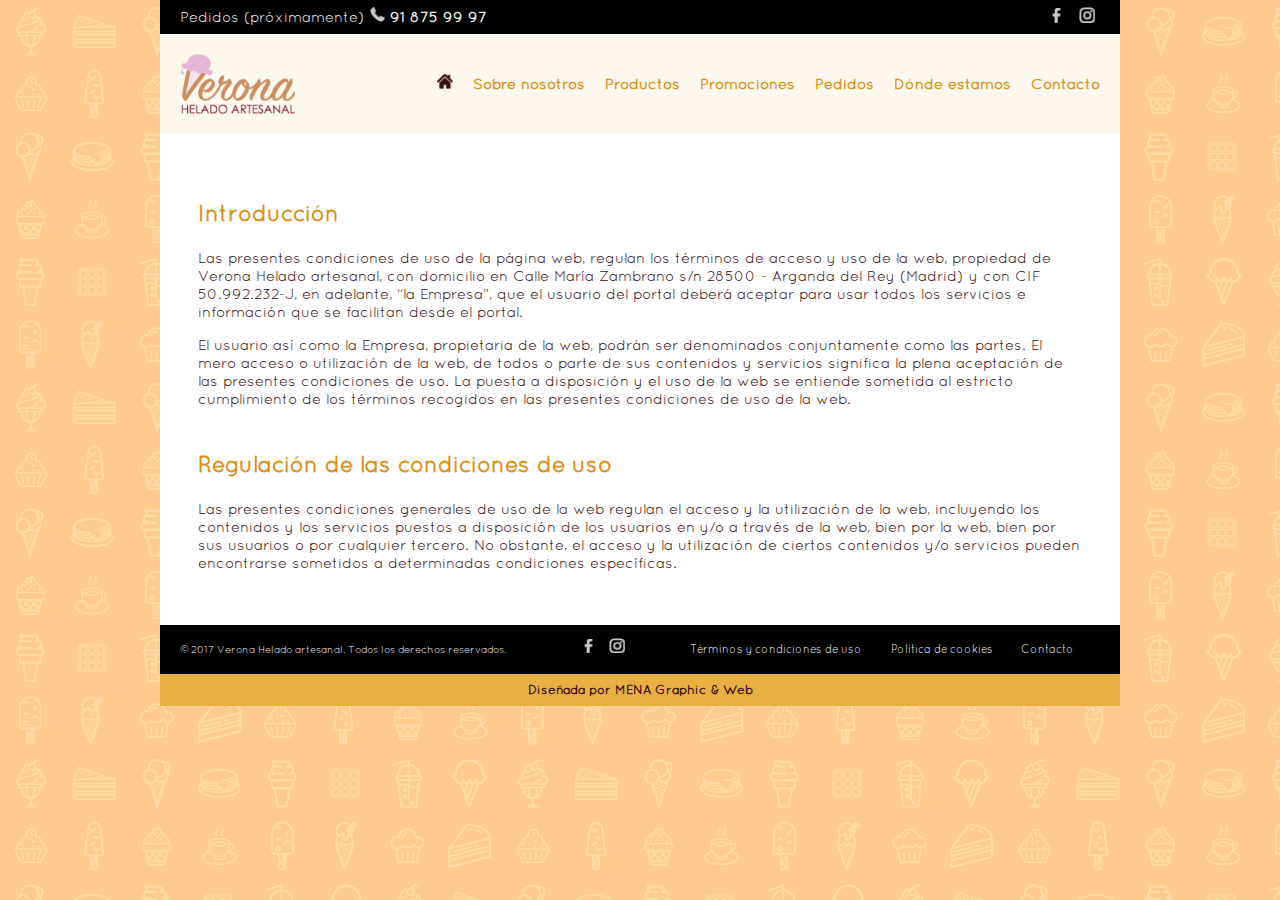
<file: terminos_y_condiciones.html>
<!DOCTYPE html>
<html>
    <head>
        <title>Verona Helado artesanal</title>
        <meta charset="UTF-8">
        <meta name="viewport" content="width=device-width, initial-scale=1.0">
        <link href="styles.css" rel="stylesheet" type="text/css"/>
        <link href="responsive.css" rel="stylesheet" type="text/css"/>
        <script src="https://cdnjs.cloudflare.com/ajax/libs/jquery/3.1.0/jquery.min.js" type="text/javascript"></script>
        <link rel="shortcut icon" type="image/x-icon" href="images/favicon.ico" />
        <meta name="description" content="Verona Helado artesanal. Elaboración propia diaria de helados, chocolates, tortitas, crepes y muchos productos más.">
        <meta name="keywords" content="heladería artesana Verona, helados, cafés, granizados, crepes, batidos, gofres, tortitas, chocolates, pedido a domicilio, Arganda del Rey, ice creams, helados para llevar, take away">
        <style>
            main{
                height: 100%;
            }
            section{
                margin: 4%;
            }
            #texto_cookies li{
                margin-top: 1%;
            }
            #texto_cookies li a:hover{
                color: #852E38;
                font-weight: 700;
            }
            h2{
                margin-top: 3%;
            }
        </style>
    </head>
    <body>
        <div class="wrapper">
            <header>
                <div id="wrapperRRSS">
                    <div id="telefono">
                        <p>Pedidos (próximamente) <img src="[data-uri]" width="15" height="15"/> <a href="tel:+34918759997">91 875 99 97</a></p>
                    </div>
                    <div id="rrss">
                        <a href="https://www.facebook.com/VeronaHeladoArtesanal" id="logo2" target="_blank"></a>
<!--                        <a href="#" id="logo3" target="_blank"></a>-->
                        <a href="https://www.instagram.com/veronaheladoartesanal_" id="logo4" target="_blank"></a>
                    </div>
                </div>
                <a href="index.html"><img src="images/Verona_Helado_Artesanal-1.png" alt="Verona Helado Artesanal" id="logo_verona"></a>
                <div id="btnMenu"><a id="btnMenu" href="#"><span></span></a></div>
                <nav id="menu">
                    <ul>
                        <li><a href="index.html" id="logo1"></a></li>
                        <li><a href="index.html#sobrenosotros">Sobre nosotros</a></li>
                        <li><a href="index.html#sabores">Productos</a></li>
                        <li><a href="promociones.html">Promociones</a></li>
                        <li><a href="index.html#pedidos">Pedidos</a></li>
                        <li><a href="index.html#contacto">Dónde estamos</a></li>
                        <li><a href="index.html#contacto">Contacto</a></li>
                    </ul>
                </nav>
                
            </header>
            <main>
                <section>
                    <article id="texto_cookies">
                       <h2>Introducción</h2>
                        <p>Las presentes condiciones de uso de la página web, regulan los términos de acceso y uso de la web, propiedad de Verona Helado artesanal, con domicilio en Calle María Zambrano s/n 28500 - Arganda del Rey (Madrid) y con CIF 50.992.232-J, en adelante, “la Empresa”, que el usuario del portal deberá aceptar para usar todos los servicios e información que se facilitan desde el portal.</p>
                        <p>El usuario así como la Empresa, propietaria de la web, podrán ser denominados conjuntamente como las partes. El mero acceso o utilización de la web, de todos o parte de sus contenidos y servicios significa la plena aceptación de las presentes condiciones de uso. La puesta a disposición y el uso de la web se entiende sometida al estricto cumplimiento de los términos recogidos en las presentes condiciones de uso de la web.</p>
                        <h2>Regulación de las condiciones de uso</h2>
                        <p>Las presentes condiciones generales de uso de la web regulan el acceso y la utilización de la web, incluyendo los contenidos y los servicios puestos a disposición de los usuarios en y/o a través de la web, bien por la web, bien por sus usuarios  o  por cualquier tercero. No obstante, el acceso y la utilización de ciertos contenidos y/o servicios pueden encontrarse sometidos a determinadas condiciones específicas.</p>
                    </article>
                </section>
                
                <a href="#" id="btnUP">Subir</a>
            </main>
            <footer>
                <p>© 2017 Verona Helado artesanal. Todos los derechos reservados.</p>
                <div>
                    <a href="https://www.facebook.com/VeronaHeladoArtesanal" id="logo2" target="_blank"></a>
<!--                    <a href="#" id="logo3" target="_blank"></a>-->
                    <a href="https://www.instagram.com/veronaheladoartesanal_" id="logo4" target="_blank"></a>
                </div>
                <ul id="legal">
                    <li style="padding-left: 0"><a href="terminos_y_condiciones.html" target="_blank">Términos y condiciones de uso</a></li>
                    <li><a href="politicadecookies.html" target="_blank">Política de cookies</a></li>
                    <li><a href="index.html#contacto">Contacto</a></li>
                </ul>
                
            </footer>
            <div id="designby"><p>Diseñada por <a href="https://es.linkedin.com/in/jaime-mena-martinez" target="_blank">MENA Graphic & Web</a></p></div>
        </div>
        <div id="cookiesWrap">
            <div id="infobox">
                <p>Esta web utiliza cookies para obtener datos estadísticos de la navegación de sus usuarios. Si continúa navegando acepta su uso.
                <a href="politicadecookies.html" target="_blank">Más información</a>
                <a onclick="aceptar_cookies();" style="cursor:pointer;">Cerrar</a></p>
            </div>
        </div>
        <script src="js/slider.js" type="text/javascript"></script>
        <script src="js/menu.js" type="text/javascript"></script>
        <script src="js/cookies.js" type="text/javascript"></script>
    </body>
</html>
</file>
<file: responsive.css>
@media only screen and (min-width: 769px){
    #menu{
        display: block;
    }
}

@media only screen and (max-width: 768px){
    body{
        font-size: 13px;
    }
    .wrapper{
        width: 90%;
    }
    header{
        position: relative;
    }
    #btnMenu{
        display: block;
        margin-right: 15px;
    }
    #logo_verona{
        margin: 0;
        margin-bottom: 35px;
        height: 70px;
        float: none;
        position: relative;
        top: 20px;
        left: 39%;
    }
    nav{
        margin-right: 0;
        display: none;
        float: none;
        line-height: 40px;
        transition: all .4s;
        -webkit-transition: all .4s;
        -moz-transition: all .4s;
        -o-transition: all .4s;
        -ms-transition: all .4s;
        display: block;
        text-align: center;
    }
    nav ul li{
        display: inline-block;
        width: 100%;
        height: 100%;
        font-size: 1.4em;
        padding-top: 0.5em;
        margin-left: 0;
        border-bottom: 1px solid rgba(255,255,255,.2);
    }
    nav ul li:last-child{
        padding-bottom: 1em;
    }
    nav li a:hover{
        background: #DC911B;
        width: 100%;
        display: block;
        color: #fff;
    }
    
    #logo1{
        margin-left: 0;
    }
    
    /*MAIN
    ============*/
    .mitad{
        width: 100%;
        padding: 20px;
    }
    .imgs_lado_der{
        width: 100%;
        height: 100%;
        padding: 0;
    }
    
    #sabores{
        padding-top: 15px;
        padding-bottom: 15px;
        padding-right: 0;
    }
    .carta1{
        margin-right: calc(7.3% - 15px);
        margin-right: -webkit-calc(7.3% - 15px);
        margin-right: -moz-calc(7.3% - 15px);
        margin-right: -o-calc(7.3% - 15px);
        margin-right: -ms-calc(7.3% - 15px);
        margin-bottom: 2%;
        width: 45%;
        float: left;
    }
    .carta2{
        margin: 0 0;
    }
    .carta3:hover .productoSabores {
        bottom: 0px;
    }

    #pedidos{
        background: url(images/imgs/_DSC6875_pedido_700px.jpg) no-repeat;
        background-position-x: -100px;
        height: 350px;
    }
    #pedidos article{
        margin-left: 52%;
        width: 45%;
    }
    #pedidos article span{
        font-size: 1.5em;
    }
    
    /*formulario*/
    #mapa .velomapa {
        display: none;
    }
    .velomapa{
        display: none;
    }
    #contacto{
        height: 480px;
    }
    #direccion{
        margin-bottom: 20px;
        font-size: 0.95em;
    }
    form {
        width: 100%;
        margin-top: 0;
        margin-left: 0;
        margin-right: 0;
        padding: 7% 4% 0 4%;
    }
    input {
        margin-bottom: 9%; 
    }
    #submit {
        width: 130px;
        height: 40px;
        margin-top: 5%;
        margin-left: calc(50% - 65px);
        margin-left: -moz-calc(50% - 65px);
        margin-left: -ms-calc(50% - 65px);
        margin-left: -o-calc(50% - 65px);
    }
    
    /*FOOTER
    ============*/
    footer{
        flex-direction: column;
        align-content: center;
        align-items: center;
        padding: 0 0;
        line-height: 35px;
    }
    #legal{
        font-size: 1.2em;
        width: 405px;
    }
}

@media only screen and (max-width: 600px){
    #logo_verona{
        left: 36%;
    }
}
@media only screen and (max-width: 500px){
    #logo_verona{
        left: 35%;
    }
}

@media only screen and (max-width: 480px){
    body{
        font-size: 12px;
    }
    .wrapper{
        width: 100%;
    }
    #btnMenu{
        display: block;
        margin-right: 15px;
    }
    #logo_verona{
        margin: 0;
        margin-bottom: 35px;
        height: 70px;
        float: none;
        position: relative;
        top: 20px;
        left: 33%;
    }
    nav{
        margin-right: 0;
        display: none;
        float: none;
        line-height: 40px;
        display: block;
        text-align: center;
    }
    nav ul li{
        display: inline-block;
        width: 100%;
        height: 100%;
        font-size: 1.4em;
        padding-top: 0.5em;
        margin-left: 0;
    }
    nav ul li:last-child{
        padding-bottom: 1em;
    }
    nav li a:hover{
        background: #DC911B;
        width: 100%;
        display: block;
        color: #fff;
    }
    
    #logo1{
        margin-left: 0;
    }
    
    
    #content_slider .foto  h3{
        font-size: 1.6em;
    }
    
    /*MAIN
    ============*/
    #sabores{
        padding-top: 15px;
        padding-bottom: 15px;
        padding-right: 15px;
    }
    .carta1{
        margin-right: 0%;
        margin-bottom: 1%;
        width: 100%;
        float: none;
    }
    .carta2{
        margin: 0 0;
    }
    .carta3:hover .productoSabores {
        bottom: 0px;
    }

    #pedidos{
        background: url(images/imgs/_DSC6875_pedido_700px.jpg) no-repeat;
        background-position-x: -140px;
    }
    #pedidos article{
        margin-left: 52%;
        width: 45%;
    }
    #pedidos article span{
        font-size: 1.7em;
    }

    /*formulario*/
    #mapa .velomapa {
        display: none;
    }
    .velomapa{
        display: none;
    }
    #contacto{
        height: 480px;
    }
    #direccion{
        margin-bottom: 20px;
        font-size: 0.95em;
    }
    form {
        width: 100%;
        margin-top: 7%;
        margin-left: 0;
        margin-right: 0;
        padding: 4%;
    }
    input {
        margin-bottom: 9%; 
    }
    #submit {
        width: 130px;
        height: 40px;
        margin-top: 5%;
        margin-left: calc(50% - 65px);
        margin-left: -moz-calc(50% - 65px);
        margin-left: -ms-calc(50% - 65px);
        margin-left: -o-calc(50% - 65px);
    }
    
    /*FOOTER
    ============*/
    footer{
        flex-direction: column;
        align-content: center;
        align-items: center;
        padding: 0 0;
        line-height: 35px;
    }
    #legal{
        font-size: 1em;
        width: 300px;
    }
    #legal li{
        display: inline-block;
        float: none;
        padding-left: 8%;
    }
    
    
    
    /*EMERGENTE COOKIES
    ============*/
    #cookiesWrap{
    }
    #infobox{
        padding: 2%;
    }
    #infobox p{
        line-height:21px;
        font-size: 1em;
    }
    #infobox p a{
    }
}

@media only screen and (max-width: 380px){
    #btnUP {
        display: none;
        position: fixed;
        bottom: 7%;
        right: 1%;
    }
    #logo_verona{
        left: 28%;
    }
}

@media only screen and (max-width: 320px){
    #logo_verona{
        left: 5%;
    }
    #pedidos{
            background: url(images/imgs/_DSC6875_pedido_700px.jpg) no-repeat;
            background-position-x: -220px;
            height: 100%;
    }
    #pedidos article{
        width: 60%;
        margin-left: 35%;
        margin-right: 20%;
        margin-top: 5%;
    }
    
    /*FOOTER
    ============*/
    #legal{
        font-size: 1em;
/*        width: 280px;*/
    }
    #legal li{
        display: inline-block;
        float: none;
        padding-left: 4%;
    }
}
@media only screen and (max-width: 300px){
    h2 span{
        font-size: 14px;
    }
    #pedidos{
            background: url(images/imgs/_DSC6875_pedido_700px.jpg) no-repeat;
            background-position-x: -470px;
            height: 100%;
    }
    #pedidos article{
        width: 86%;
        margin-left: 20px;
        margin-right: 20px;
        margin-top: 5%;
    }
}
</file>
<file: styles.css>
/*RESET
============*/
*{
    margin: 0;
    padding: 0;
    box-sizing: border-box;
}
html,body{
    height: 100%;
}
li{
    list-style: none;
}
a{
    text-decoration: none;
    transition: all .4s ease-in;
    -webkit-transition: all .4s ease-in;
    -moz-transition: all .4s ease-in;
    -o-transition: all .4s ease-in;
    -ms-transition: all .4s ease-in;
    color: #380E13;
}
a:hover{
    color: #852E38;
}

/*COMPARTIDO
============*/
@font-face {
    font-family: Quicksand300;
    font-weight: 300;
    src: url(fonts/Quicksand-Light.ttf);
}
@font-face {
    font-family: Quicksand400;
    font-weight: 400;
    src: url(fonts/Quicksand-Regular.ttf);
}
@font-face {
    font-family: Quicksand700;
    font-weight: 700;
    src: url(fonts/Quicksand-Bold.ttf);
}
body{
    background: url(images/VeronaPattern3.png) repeat;
    font-family: 'Quicksand400', sans-serif;
    color: #380E13;
    font-size: 15px;
}
.wrapper{
    width: 960px;
    margin: 0 auto;
    background: #fff;
}
h1{}
h2{
    font-weight: 700;
    padding-bottom: 1em;
    color: #DC911B;
}
h2 span{
    font-size: 16px;
}
h3{}
article p{
    text-align: left;
    padding-bottom: 1em;
}
#btnUP {
    display: none;
    position: fixed;
    bottom: 4%;
    right: 1%;
    cursor: pointer;
    background: #DC911B;
    /*background: rgba(231,177,66,.9);*/
    transition: all .4s ease-in;
    -webkit-transition: all .4s ease-in;
    -moz-transition: all .4s ease-in;
    -o-transition: all .4s ease-in;
    -ms-transition: all .4s ease-in;
    padding: 10px 10px;
    border-radius: 5px;
    -webkit-border-radius: 5px;
    -moz-border-radius: 5px;
    -o-border-radius: 5px;
    -ms-border-radius: 5px;
    -webkit-appearance: none;
    z-index: 200;
    color: #fff;
    font-weight: 400;
    /*color: #380E13;*/
    /*font-weight: 700;*/
}
#btnUP:hover {
    background: rgba(231,177,66,.6);
    color: #852E38;
}

/*HEADER
============*/
header{
    width: 100%;
    background: rgba(231,177,66,.1);
    color: #eeeeee;
    position: relative;
    top: 0;
    display: block;
    overflow: hidden;
}

#wrapperRRSS{
    background: #000000;
    width: 100%;
    padding: 7px 20px;
    display: inline-flex;
    flex-direction: row;
    flex-wrap: wrap;
    justify-content: space-between;
    align-items: flex-start;
    display: -webkit-inline-flex;
    -webkit-flex-direction: row;
    -webkit-flex-wrap: wrap;
    -webkit-justify-content: space-between;
    align-items: -webkit-flex-start;
    display: -moz-inline-flex;
    -moz-flex-direction: row;
    -moz-flex-wrap: wrap;
    -moz-justify-content: space-between;
    align-items: -moz-flex-start;display: -moz-inline-flex;
    -moz-flex-direction: row;
    -moz-flex-wrap: wrap;
    -moz-justify-content: space-between;
    align-items: -moz-flex-start;
    position: relative;
}
#telefono{
    order: 1;
    flex: 0 1 auto;
    align-self: flex-start;
    align-self: -webkit-flex-start;
    align-self: -moz-flex-start;
    align-self: -ms-flex-start;
    align-self: -o-flex-start;
}
#telefono a{
    color: #eeeeee;
    font-weight: 700;
}
#telefono a:hover{
    color: white;
    font-weight: 900;
}
#rrss{
    order: 2;
    flex: 0 1 auto;
    align-self: auto;
    margin-right: 5px;
}
#logo1, #logo2, #logo3, #logo4{
    content: "";
    background: url(images/rrss_icons_white.png);
    width: 15.6px;
    height: 14.5px;
    display: inline-block;
    margin-left: 10px;
}
#logo1{
    content: "";
    background-position: 0px 0px;
}
#logo2{
    content: "";
    background-position: 0px -21px;
}
#logo3{
    content: "";
    background-position: 0px -42px;
}
#logo4{
    content: "";
    background-position: 0px -61px;
    width: 15.7px;
    height: 15.7px;
}
#logo_verona{
    margin: 20px;
    height: 60px;
    float: left;
}
nav{
    position: relative;
    margin-right: 20px;
    float: right;
    line-height: 100px;
}
nav ul li{
    display: inline-block;
    margin-left: 20px;
    float: left;
}
nav ul li a{
    font-weight: 700;
    color: #DC911B;
/*    color: #380E13;*/
}
nav li a:hover, .activo{
    color: #852E38;
}
#menu {
/*    height: 100%;*/
display: none;
}
#btnMenu {
    display: none;
    position: absolute;
    right: 15px;
    top: 45px;
    cursor: pointer;
}
#btnMenu span, #btnMenu span:before, #btnMenu span:after {
  cursor: pointer;
  border-radius: 2px;
  height: 5px;
  width: 35px;
  background: #DC911B;
  position: absolute;
  display: block;
  content: '';
}
#btnMenu span:before {
  top: -10px; 
}
#btnMenu span:after {
  bottom: -10px;
}

#btnMenu span, #btnMenu span:before, #btnMenu span:after {
  transition: all 600ms ease-in-out;
}
#btnMenu.active span {
  background-color: transparent;
}
#btnMenu.active span:before, #btnMenu.active span:after {
  top: 0;
}
#btnMenu.active span:before {
  transform: rotate(45deg);
}
#btnMenu.active span:after {
  transform: rotate(-45deg);
}

/*slider*/
#slider{
    background: #eeeeee;
    width: 100%;
    height: 420px;
    overflow: hidden;
    position: relative;
}
#content_slider{
     width: 300%;
     position: relative;
     cursor: pointer;
     height: 100%;
}
.slider_animate{
     left: 0%;
     transition: all 1s linear;
     -webkit-transition: all 1s linear;
     -moz-transition: all 1s linear;
     -o-transition: all 1s linear;
     -ms-transition: all 1s linear;
}
#content_slider .foto {
    width:  33.333333%;
    position: relative;
    float: left;
    height: 100%;
}
#content_slider .foto  h3{
    position: absolute;
    color: #DC911B;
    /*color:#e7b142;*/
    font-weight: 700;
    display: block;
    width: 100%;
/*    background: rgba(231, 177, 66,0.2);*/
    background: rgba(255, 255, 255,0.8);
    text-align: center;
    bottom: 50px;
    left: 0px;
    font-size: 2.5em;
    /*text-shadow: 2px 2px 7px #fff;*/
}
#content_btn{
    bottom: 10px;
    width: 100px;
    position: absolute;
    left: 0;
    right: 0;
    margin: 0 auto;
}
.btn_slider{
    width: 20px;
    height: 20px;
    background: #fff;
    border-radius: 50%;
    -webkit-border-radius: 50%;
    -moz-border-radius: 50%;
    -o-border-radius: 50%;
    -ms-border-radius: 50%;
    cursor: pointer;
    display: inline-block;
    margin-right: 5px;
    border: 1px solid #DC911B;
}
.btn_slider:last-child{
    margin-right: 0;
}

/*MAIN
============*/
main{
/*    padding-top: 500px;*/
    overflow: hidden;
    position: relative;
    width: 100%;
}
section{
    overflow: hidden;
    position: relative;
}
#sobrenosotros{
    display: -ms-flexbox;
    display: -webkit-flex;
    display: flex;
    -webkit-flex-direction: row;
    -ms-flex-direction: row;
    flex-direction: row;
    -webkit-flex-wrap: wrap;
    -ms-flex-wrap: wrap;
    flex-wrap: wrap;
    -webkit-justify-content: center;
    -ms-flex-pack: center;
    justify-content: center;
    -webkit-align-content: center;
    -ms-flex-line-pack: center;
    align-content: center;
    -webkit-align-items: flex-start;
    -ms-flex-align: start;
    align-items: flex-start;
    width: 100%;
    height: 100%;
}
.mitad{
    order: 1;
    -webkit-order: 1;
    -moz-flex-order: 1;
    -o-flex-order: 1;
    -ms-flex-order: 1;
    flex: 0 1 auto;
    -webkit-flex: 0 1 auto;
    -moz-flex: 0 1 auto;
    -o-flex: 0 1 auto;
    -ms-flex: 0 1 auto;
    align-self: center;
    -webkit-align-self: center;
    -moz-flex-item-align: center;
    -o-flex-item-align: center;
    -ms-flex-item-align: center;
    width: 45%;
    padding-left: 20px;
}
.imgs_lado_der{
    order: 2;
    -webkit-order: 2;
    -moz-flex-order: 2;
    -o-flex-order: 2;
    -ms-flex-order: 2;
    flex: 0 1 auto;
    -webkit-flex: 0 1 auto;
    -moz-flex: 0 1 auto;
    -o-flex: 0 1 auto;
    -ms-flex: 0 1 auto;
    align-self: center;
    -webkit-align-self: center;
    -moz-flex-item-align: center;
    -o-flex-item-align: center;
    -ms-flex-item-align: center;
    width: 55%;
    height: 55%;
    padding-left: 20px;
}
/*picture > source{
    width: 100%;
    height: 100%;
}*/
#sabores{
    width: 100%;
    padding-top: 30px;
    padding-bottom: 30px;
    padding-left: 15px;
    background: rgba(231,177,66,.2)
}
.carta1{
    margin-right: 1.4%;
    width: 23.5%;
    float: left;
}
.carta2{
    margin: 0 1%;
}
.carta3 a img{
    max-width: 100%;
    height: auto;
    border-radius: 3px;
    -webkit-border-radius: 3px;
    -moz-border-radius: 3px;
    -o-border-radius: 3px;
    -ms-border-radius: 3px;
}
.carta3 {
    text-align: center;
    position: relative;
    line-height: 0;
}
.carta3 a {
    display: block;
}
.carta3 a:after {
    content: "";
    width: 100%;
    height: 92.5%;
    background: rgba(0,0,0,.15);
    display: block;
    position: absolute;
    left: 0;
    bottom: 15px;
    z-index: 1;
    opacity: 0;
    filter: alpha(opacity=0);
    border-radius: 3px;
    -webkit-border-radius: 3px;
    -moz-border-radius: 3px;
    -o-border-radius: 3px;
    -ms-border-radius: 3px;
/*    transition:all 0.6s ease;
    -webkit-transition:all 0.6s ease;
    -moz-transition:all 0.6s ease;
    -o-transition:all 0.6s ease;
    -ms-transition:all 0.6s ease;*/
}
.carta3:hover a:after {
    filter: alpha(opacity=100);
    opacity: 100;
}
.carta3 .productoSabores {
    display: inline-block;
    position: relative;
    bottom: 0;
    line-height: 2em;
    letter-spacing: 1px;
    padding: 4px 8px;
    text-transform: uppercase;
    margin-bottom: 15px;
    border-radius: 3px;
    -webkit-border-radius: 3px;
    -moz-border-radius: 3px;
    -o-border-radius: 3px;
    -ms-border-radius: 3px;
    transition:all 0.6s ease;
    -webkit-transition:all 0.6s ease;
    -moz-transition:all 0.6s ease;
    -o-transition:all 0.6s ease;
    -ms-transition:all 0.6s ease;
}
.carta3:hover .productoSabores {
    bottom: 10px;
}
.productoSabores{
    position: absolute;
    left: 0;
    bottom: 0;
    z-index: 2;
    width: 100%;
    padding: 20px 5px 20px;
    color: #fff;
    background: #DC911B;
}

#pedidos{
    background: url(images/imgs/_DSC6875_pedido.jpg) no-repeat;
    background-position-x: -300px;
    width: 100%;
    height: 460px;
}
#pedidos article{
    width: 50%;
    margin-left: 47%;
    margin-right: 20%;
    margin-top: 5%;
}
#pedidos article span{
    font-size: 2em;
    font-weight: 700;
}
/*formulario*/
#contacto{
    height: 100%;
}
#direccion{
    margin-bottom: 30px;
    text-align: left;
    letter-spacing: -0.5px;
}
.formContacto {
    display: block;
    float: left;
/*    background-image: url(images/planks-1209100_reb.png);
    background-size: cover;
    background-repeat: no-repeat;
    color: #ddd;*/
}
form {
    width: 45%;
    text-align: left;
    margin-top: 2%;
    float: left;
    margin-left: 15px;
    margin-right: 15px;
}
input, textarea {
    transition: all 0.4s ease-out;
    -webkit-transition: all 0.4s ease-out;
    -moz-transition: all 0.4s ease-out;
    -o-transition: all 0.4s ease-out;
    -ms-transition: all 0.4s ease-out;
    width: 100%;
    border: none;
    -webkit-appearance: none;
    border-bottom: 1px solid #380E13;
    background: none;
    resize: none;
}
input {
    padding: 2%;
    margin-bottom: 10%; 
}
textarea {
    padding: 0.6%;
}
#submit {
    width: 150px;
    height: 50px;
    border-radius: 4px;
    -webkit-border-radius: 4px;
    -moz-border-radius: 4px;
    -o-border-radius: 4px;
    -ms-border-radius: 4px;
    -webkit-appearance: none;
    font-size: 1em;
    margin-top: 5%;
    margin-left: calc(50% - 75px);
    margin-left: -moz-calc(50% - 75px);
    margin-left: -ms-calc(50% - 75px);
    margin-left: -o-calc(50% - 75px);
    border: none;
    background: #DC911B;
    color: white;
    font-weight: 300;
    /*background: rgba(231,177,66,.4);*/
    transition: all .4s ease-in;
    -webkit-transition: all .4s ease-in;
    -moz-transition: all .4s ease-in;
    -o-transition: all .4s ease-in;
    -ms-transition: all .4s ease-in;
}
#submit:hover {
    background: rgba(231,177,66,.7);
    cursor: pointer;
}
#mapa{
    overflow: hidden;
    position: relative;
}
#mapa .velomapa {
    width: 480px;
    height: 600px;
    margin-left: 50%;
    cursor: pointer;
    float: right;
}
.velomapa{
    position: absolute;
    top: 0;
    right: 0;
    display: block;
    background: rgba(231, 177, 66, 0.1);
    width: 480px;
    height: 600px;
}


/*FOOTER
============*/
footer{
    width: 100%;
    color: #eeeeee;
    font-size: 0.7em;
    display: inline-flex;
    flex-direction: row;
    flex-wrap: wrap;
    justify-content: space-between;
    align-content: stretch;
    align-items: flex-end;
    background: #000000;
    padding: 0 20px;
    line-height: 49px;
}
footer:nth-child(1) {
    order: 0;
    flex: 0 1 auto;
    align-self: auto;
}
/*footer:nth-child(2) {
    order: 0;
    flex: 0 1 auto;
    align-self: auto;
}
footer:nth-child(3) {
    order: 0;
    flex: 0 1 auto;
    align-self: auto;
}*/
#legal{
    font-size: 11px;
    width: 410px;
}
#legal li{
    display: inline-block;
    float: left;
    padding-left: 7%;
}
footer a{
    color: #eeeeee;
}
footer a:hover{
    color: white;
    font-weight: 700;
}
#designby{
    display: inline-block;
    width: 100%;
    text-align: center;
    background: #e7b142;
    padding: 0.8% 0;
    font-size: 0.85em;
    font-weight: 700;
    margin-top: 0;
    color: #380E13;
}
#designby a{
    color: #380E13;
}
#designby a:hover{
    color: white;
    font-weight: 700;
}

/*EMERGENTE COOKIES
============*/
#cookiesWrap{
    position: fixed;
    bottom: 0px;
    left: 0px;
    width: 100%;
    z-index: 4000;
    display: block;
}
#infobox{
    margin: auto;
    position: relative;
    top: 0px;
    height: 100%;
    width: 100%;
    text-align:center;
    background-color: rgba(220,145,52,0.9);
}
#infobox p{
    line-height:58px;
    font-size: 1em;
    font-weight: 700;
    text-align:center;
    
}
#infobox p a{
    margin-right:5px;
    text-decoration: underline;
}


/*ERROR404
============*/
#error404Img{
    width: 80%;
    height: 200px;
}

#error404Main{
    display: -ms-flexbox;
    display: -webkit-flex;
    display: flex;
    -webkit-flex-direction: row;
    -ms-flex-direction: row;
    flex-direction: row;
    -webkit-flex-wrap: wrap;
    -ms-flex-wrap: wrap;
    flex-wrap: wrap;
    -webkit-justify-content: center;
    -ms-flex-pack: center;
    justify-content: center;
    -webkit-align-content: center;
    -ms-flex-line-pack: center;
    align-content: center;
    -webkit-align-items: flex-start;
    -ms-flex-align: start;
    align-items: flex-start;
    text-align: center;
    height: 600px;
}
#error404{
    order: 1;
    -webkit-order: 1;
    -moz-flex-order: 1;
    -o-flex-order: 1;
    -ms-flex-order: 1;
    flex: 0 1 auto;
    -webkit-flex: 0 1 auto;
    -moz-flex: 0 1 auto;
    -o-flex: 0 1 auto;
    -ms-flex: 0 1 auto;
    align-self: center;
    -webkit-align-self: center;
    -moz-flex-item-align: center;
    -o-flex-item-align: center;
    -ms-flex-item-align: center;
    width: 100%;
}
#error404Img{
    width: 80%;
    height: 80%;
}
#error404Txt{
    order: 2;
    -webkit-order: 2;
    -moz-flex-order: 2;
    -o-flex-order: 2;
    -ms-flex-order: 2;
    flex: 0 1 auto;
    -webkit-flex: 0 1 auto;
    -moz-flex: 0 1 auto;
    -o-flex: 0 1 auto;
    -ms-flex: 0 1 auto;
    align-self: center;
    -webkit-align-self: center;
    -moz-flex-item-align: center;
    -o-flex-item-align: center;
    -ms-flex-item-align: center;
}
#error404Txt > h2{
    margin-top: 5%;
    font-size: 2em;
    padding-bottom: 2%;
}
#error404Txt2 {
   width: 70%;
   margin: 0 auto;
   font-size: 1.3em;
}

/*PROMOCIONES
==============*/
.promo{
    width: 100%;
    height: 250px;
    float: left;
    margin-bottom: 8%;
}
.imagenPromo1{
    max-width: 100%;
    height: 250px;
    background: url(images/imgs/_DSC6904.jpg) no-repeat;
    background-position: center;
    border-radius: 3px;
    -webkit-border-radius: 3px;
    -moz-border-radius: 3px;
    -o-border-radius: 3px;
    -ms-border-radius: 3px;
}
.imagenPromo2{
    max-width: 100%;
    height: 250px;
/*    background: url(images/imgs/_DSC6827.jpg) no-repeat;*/
    background: url(images/imgs/Sabores/Tortitas.jpg) no-repeat;
    background-position: center;
    border-radius: 3px;
    -webkit-border-radius: 3px;
    -moz-border-radius: 3px;
    -o-border-radius: 3px;
    -ms-border-radius: 3px;
}
.promo2 {
    text-align: center;
    position: relative;
}
.promo2 a {
    display: block;
}
.promo2 a:after {
    content: "";
    width: 100%;
    height: 250px;
    background: rgba(0,0,0,.15);
    display: block;
    position: absolute;
    left: 0;
    bottom: 0px;
    z-index: 1;
    opacity: 0;
    filter: alpha(opacity=0);
    border-radius: 3px;
    -webkit-border-radius: 3px;
    -moz-border-radius: 3px;
    -o-border-radius: 3px;
    -ms-border-radius: 3px;
    transition:all 0.6s ease;
    -webkit-transition:all 0.6s ease;
    -moz-transition:all 0.6s ease;
    -o-transition:all 0.6s ease;
    -ms-transition:all 0.6s ease;
}
.promo2:hover a:after {
    filter: alpha(opacity=100);
    opacity: 100;
}
.promo2 .textoPromo {
    display: inline-block;
    letter-spacing: 1px;
    text-transform: uppercase;
    border-radius: 3px;
    -webkit-border-radius: 3px;
    -moz-border-radius: 3px;
    -o-border-radius: 3px;
    -ms-border-radius: 3px;
}
.textoPromo{
    width: 100%;
    position: absolute;
    left: 0;
    top: 85px;
    font-size: 2.5em;
    font-weight: 700;
    padding: 30px 5px;
    color: #DC911B;
    background: rgba(255,255,255,0.8);
}
</file>
